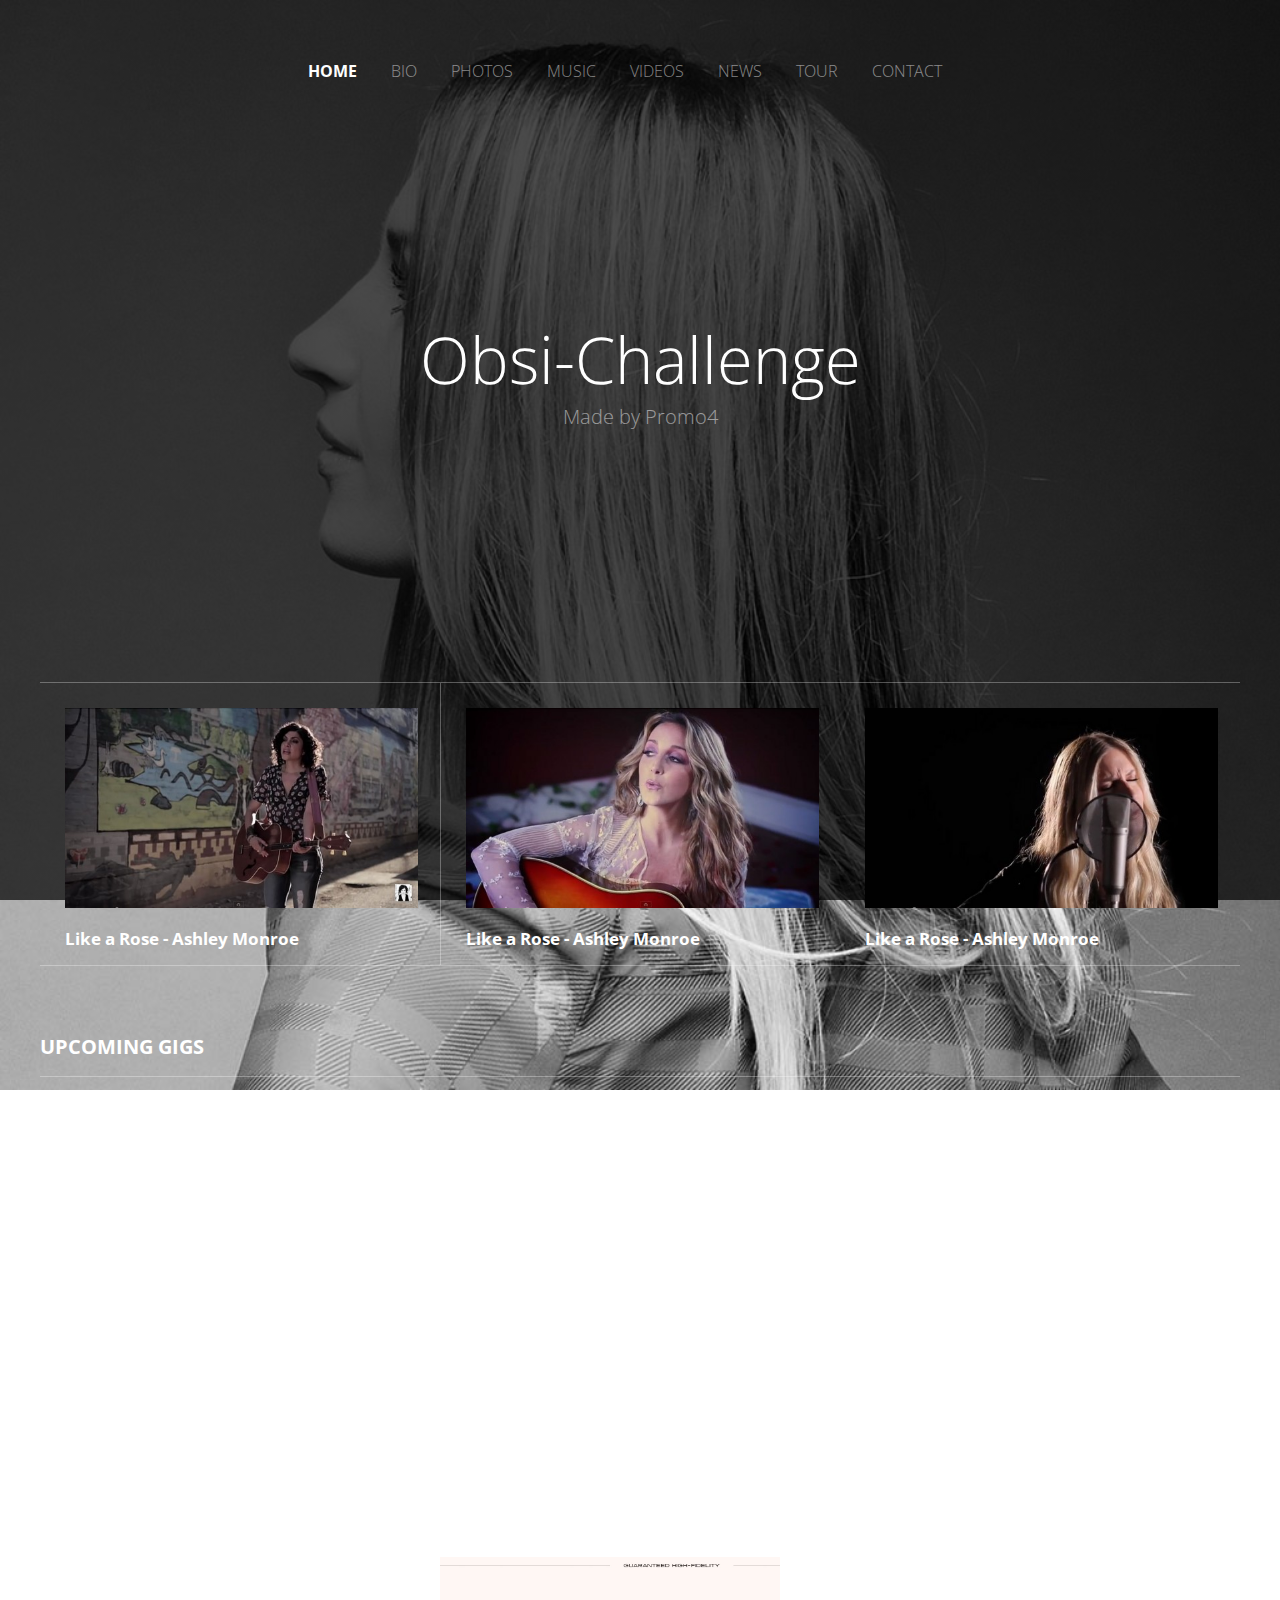
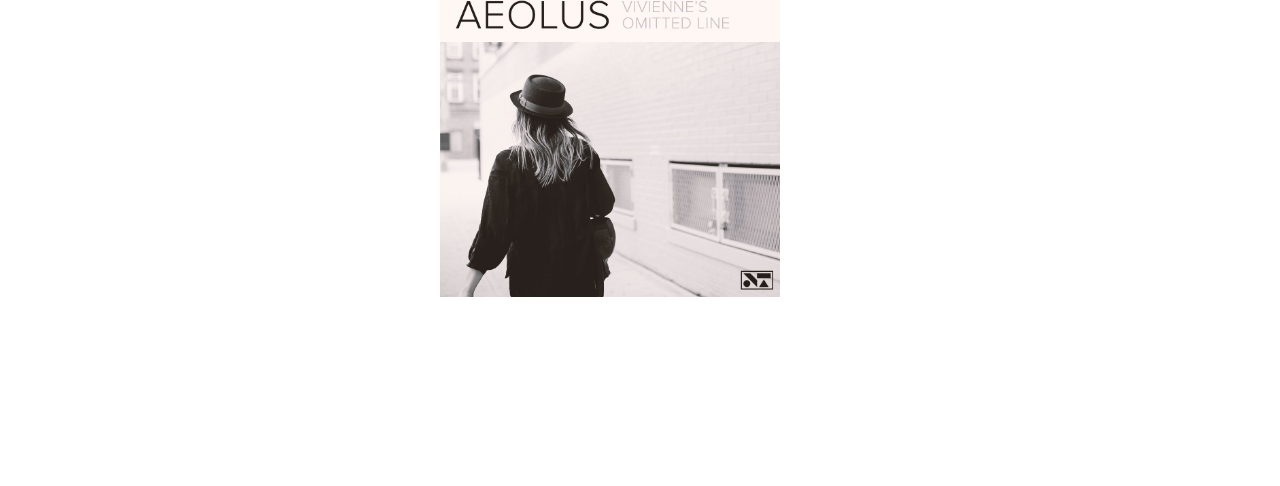
<file: index.html>
<!DOCTYPE html>
<html lang="en">
<head>
  <meta charset="UTF-8">
  <link rel="stylesheet" href="https://maxcdn.bootstrapcdn.com/font-awesome/4.5.0/css/font-awesome.min.css">
  <link href='https://fonts.googleapis.com/css?family=Open+Sans:400,300,700,600' rel='stylesheet' type='text/css'>
  <link rel="stylesheet" href="css/normalize.css">
  <link rel="stylesheet" href="style.css">
  <title>ObsiRailsChallenge</title>
</head>
<body>
  <header>
    <nav>
      <ul>
        <li><a href="index.html">HOME</a></li>
        <li><a href="html/bio.html">BIO</a></li>
        <li><a href="html/photos.html">PHOTOS</a></li>
        <li><a href="html/music.html">MUSIC</a></li>
        <li><a href="html/video.html">VIDEOS</a></li>
        <li><a href="html/news.html">NEWS</a></li>
        <li><a href="html/tour.html">TOUR</a></li>
        <li><a href="html/contact.html">CONTACT</a></li>
      </ul>
    </nav>
    <div class="kicker">
      <h1>Obsi-Challenge</h1>
      <p>Made by Promo4</p>
    </div>
  </header>
  <div class="wrapper">
    <div class="video">
      <!-- <h2>VIDEOS</h2>
      <h3>ALL VIDEOS</h3> -->
        <div class="thumbnail">
          <img src="images/video-big-love-550-530x300.jpg" alt="">
          <h2><strong>Like a Rose - Ashley Monroe</strong></h2>
        </div>
        <div class="thumbnail">
          <img src="images/video-like-a-rose-530x300.jpg" alt="">
          <h2><strong>Like a Rose - Ashley Monroe</strong></h2>
        </div>
        <div class="thumbnail">
          <img src="images/video-waitin-on-june-530x300.jpg" alt="">
          <h2><strong>Like a Rose - Ashley Monroe</strong></h2>
        </div>
    </div>
  </div>
  <div class="agenda">
    <div class="main-content">
      <h2>UpComing Gigs</h2>
      <ul>
        <li>
          <p class="date">SEP <strong>14</strong></p>
          <p class="location">Bondy</p>
          <p class="band">Simplon</p>
        </li>
        <li>
          <p class="date">SEP <strong>14</strong></p>
          <p class="location">Bondy</p>
          <p class="band">Simplon</p>

        </li>
        <li>
          <p class="date">SEP <strong>14</strong></p>
          <p class="location">Bondy</p>
          <p class="band">Simplon</p>

        </li>
        <li>
          <p class="date">SEP <strong>14</strong></p>
          <p class="location">Bondy</p>
          <p class="band">Simplon</p>

        </li>
        <li>
          <p class="date">SEP <strong>14</strong></p>
          <p class="location">Bondy</p>
          <p class="band">Simplon</p>

        </li>
      </ul>
    </div>
    <p>VIEW ALL GIGS</p>
  </div>

  <footer>
    <div class="footer-content">
      <div class="footer-card">
        <h3>ABOUT OBSIDIAN</h3>
        <p>
          Lorem ipsum dolor sit amet, consectetur adipisicing elit, sed do eiusmod tempor incididunt ut labore et dolore magna aliqua. Ut enim ad minim veniam, quis nostrud exercitation ullamco laboris nisi ut aliquip ex ea commodo consequat. Duis aute irure dolor in reprehenderit in voluptate velit esse cillum dolore eu fugiat.
        </p>
      </div>
      <div class="footer-card">
        <h3>VIVIENNE'S OMITTED LINE</h3>
        <img src="images/album-03.jpg" alt="">
      </div>
      <div class="footer-card">
        <h3>RECENT POSTS</h3>
        <ul>
          <li>
            <p class="footer-card-title">Welcome to my house Be yourself you really worth it</p>
            <p>April, 01 2016</p>
          </li>
          <li>
            <p class="footer-card-title">Welcome to my house</p>
            <p>April, 01 2016</p>
          </li>
          <li>
            <p class="footer-card-title">Welcome to my house</p>
            <p>April, 01 2016</p>
          </li>
        </ul>
      </div>
    </div>
    <div class="nav-links">
      <a href=""><i class="fa fa-twitter"></i></a>
      <a href=""><i class="fa fa-facebook"></i></a>
      <a href=""><i class="fa fa-instagram"></i></a>
      <a href=""><i class="fa fa-youtube"></i></a>
      <a href=""><i class="fa fa-vimeo"></i></a>
      <a href=""><i class="fa fa-amazon"></i></a>
      <a href=""><i class="fa fa-apple"></i></a>
      <a href=""><i class="fa fa-soundcloud"></i></a>
      <a href="https://github.com/MehdiAlouafi"><i class="fa fa-github"></i></a>
      <a href=""><i class="fa fa-spotify"></i></a>

    </div>
    <p>&copy; OBSIDIAN MUSIC THEME BY AUDIOTHEME</p>
  </footer>
</body>
</html>
</file>
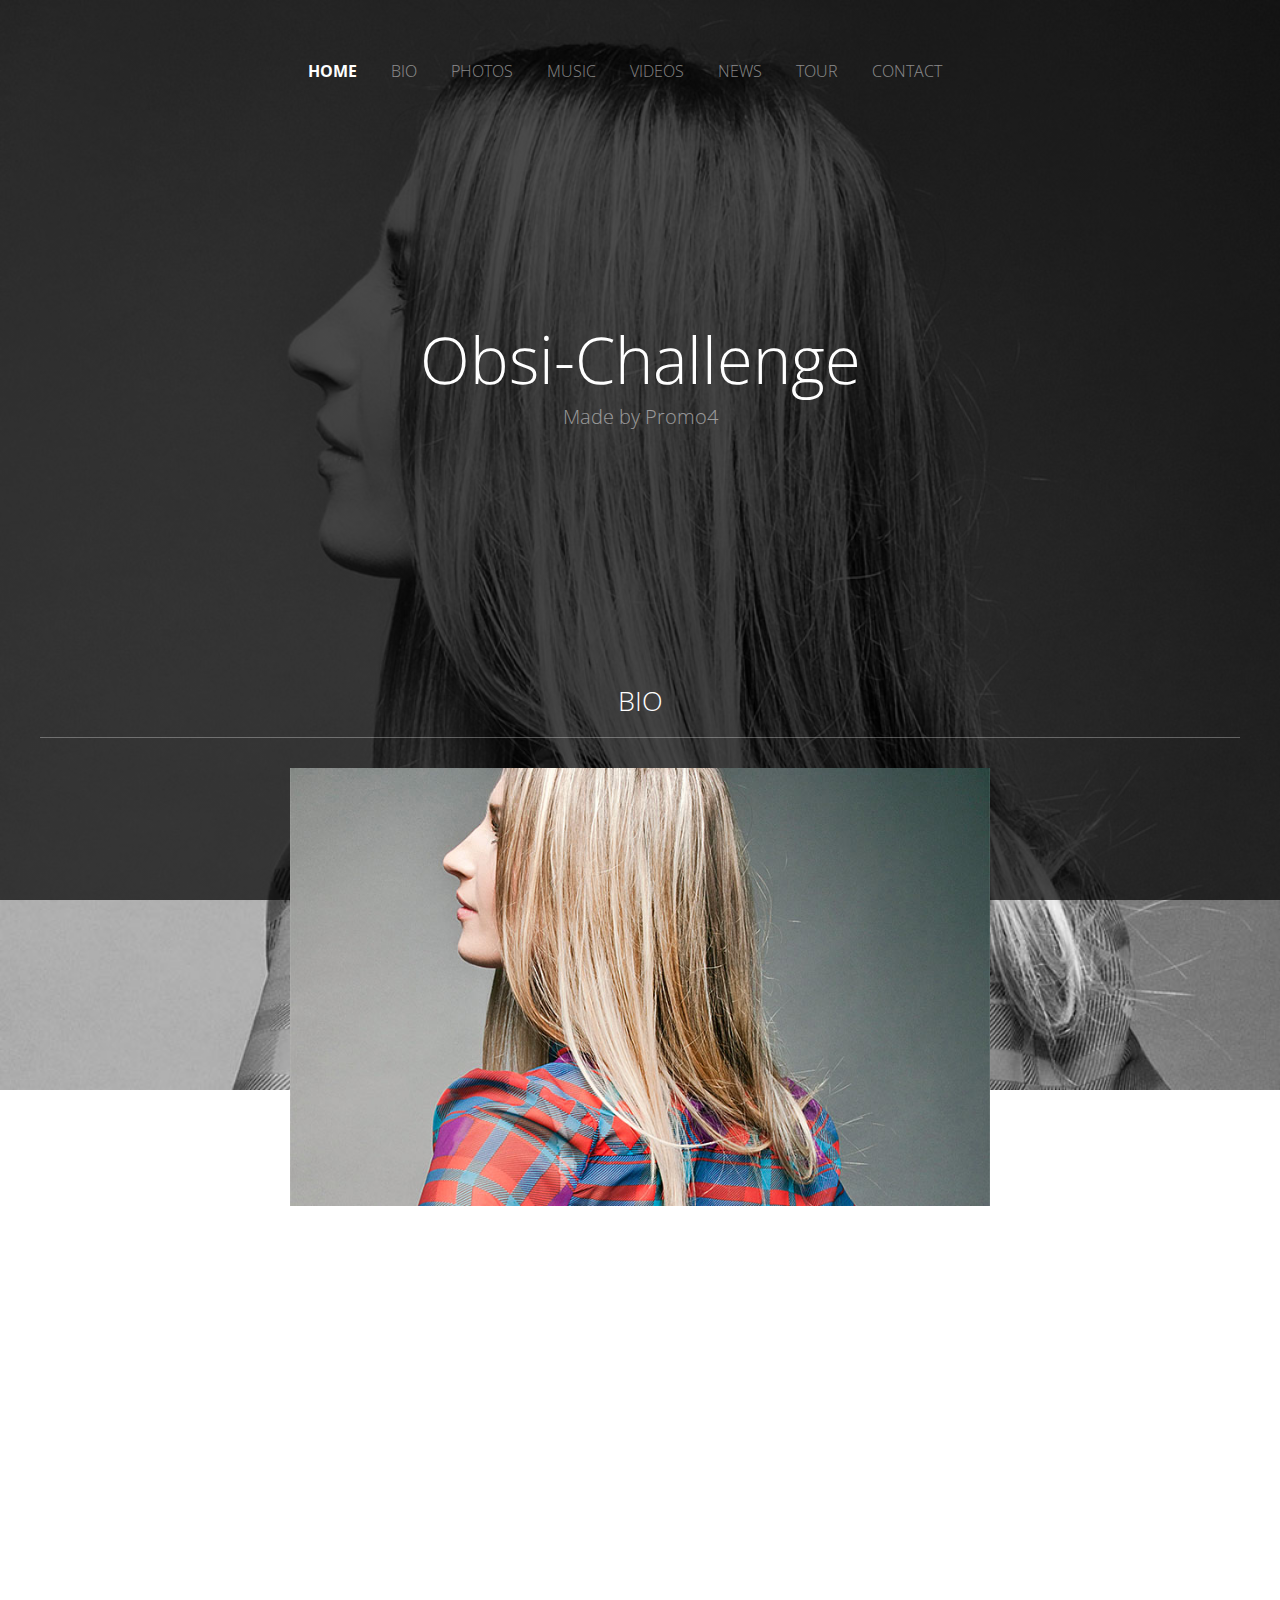
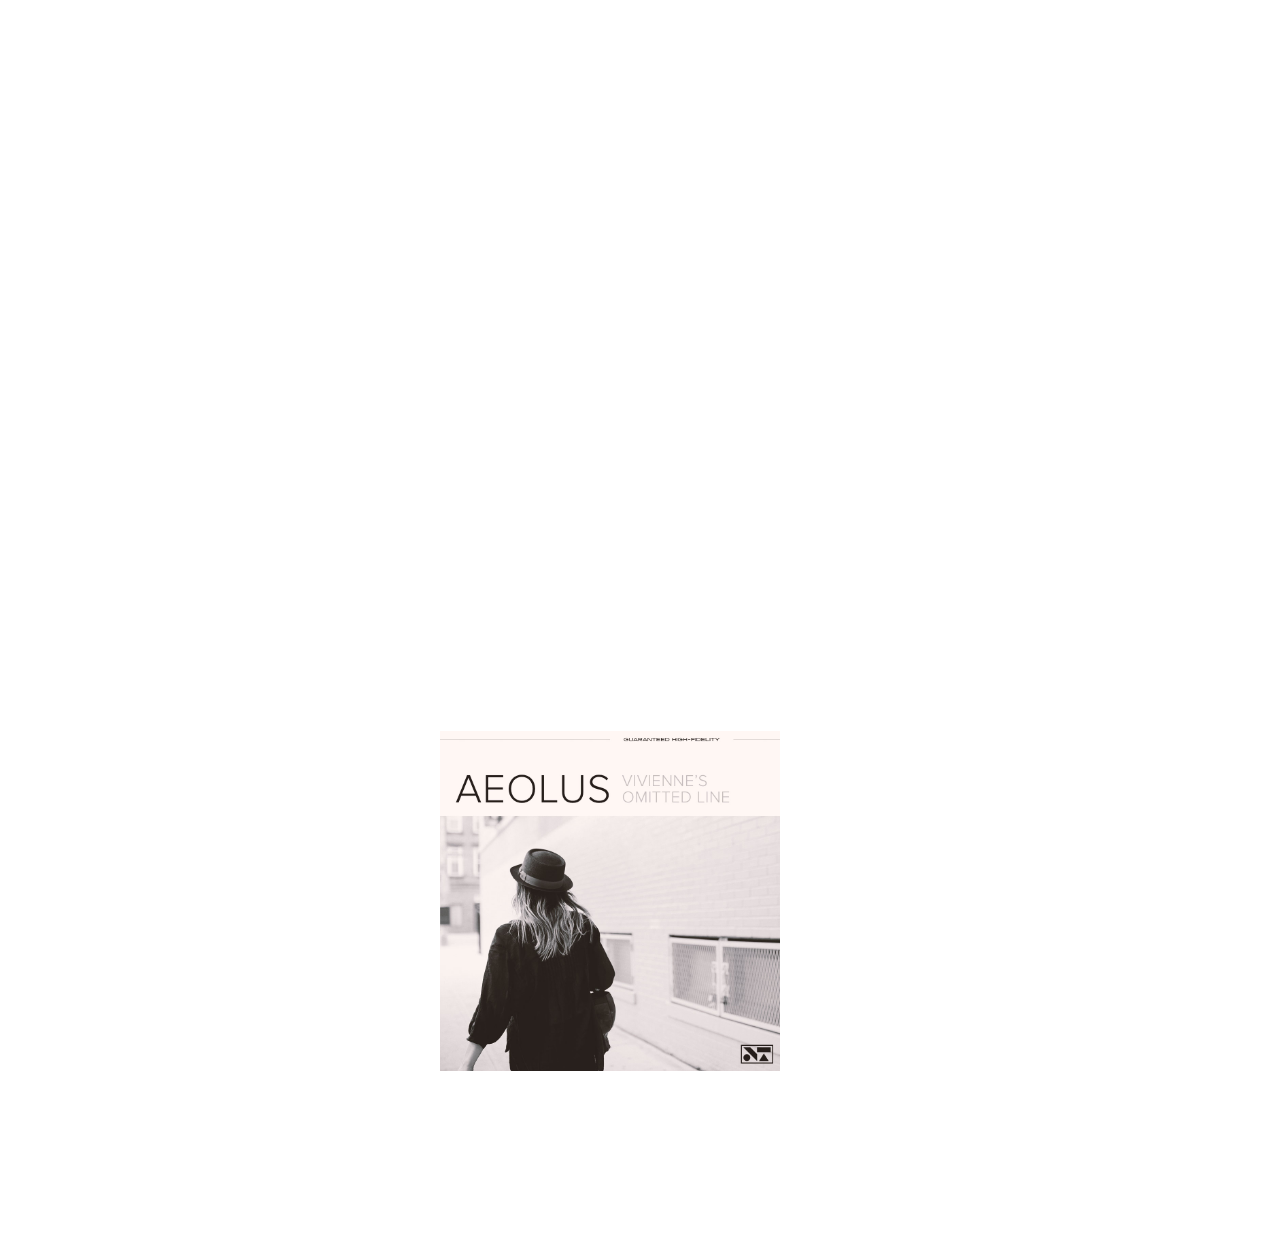
<file: html/bio.html>
<!DOCTYPE html>
<html lang="en">
<head>
  <meta charset="UTF-8">
  <link rel="stylesheet" href="https://maxcdn.bootstrapcdn.com/font-awesome/4.5.0/css/font-awesome.min.css">
  <link href='https://fonts.googleapis.com/css?family=Open+Sans:400,300,700,600' rel='stylesheet' type='text/css'>
  <link rel="stylesheet" href="../css/normalize.css">
  <link rel="stylesheet" href="../style.css">
  <title>ObsiRailsChallenge - Bio</title>
</head>
<body>
  <header>
    <nav>
      <ul>
        <li><a href="../index.html">HOME</a></li>
        <li><a href="bio.html">BIO</a></li>
        <li><a href="photos.html">PHOTOS</a></li>
        <li><a href="music.html">MUSIC</a></li>
        <li><a href="video.html">VIDEOS</a></li>
        <li><a href="news.html">NEWS</a></li>
        <li><a href="tour.html">TOUR</a></li>
        <li><a href="contact.html">CONTACT</a></li>
      </ul>
    </nav>
    <div class="kicker">
      <h1>Obsi-Challenge</h1>
      <p>Made by Promo4</p>
    </div>
  </header>
  <div class="bio-wrapper">
    <h1>BIO</h1>

    <div class="bio-maincontent">
        <div class="bio-text">
          <img src="../images/featured-bio.jpg" alt="Une femme qui regarde à gauche">
          <p>
            Lorem ipsum dolor sit amet, consectetur adipisicing elit, sed do eiusmod tempor incididunt ut labore et dolore magna aliqua. Ut enim ad minim veniam, quis nostrud exercitation ullamco laboris nisi ut aliquip ex ea commodo consequat. Duis aute irure dolor in reprehenderit in voluptate velit esse cillum dolore eu fugiat nulla pariatur. Excepteur sint occaecat cupidatat non proident, sunt in culpa qui officia deserunt mollit anim id est laborum.
            Lorem ipsum dolor sit amet, consectetur adipisicing elit, sed do eiusmod tempor incididunt ut labore et dolore magna aliqua. Ut enim ad minim veniam, quis nostrud exercitation ullamco laboris nisi ut aliquip ex ea commodo consequat. Duis aute irure dolor in reprehenderit in voluptate velit esse cillum dolore eu fugiat nulla pariatur. Excepteur sint occaecat cupidatat non proident, sunt in culpa qui officia deserunt mollit anim id est laborum.
            <br><br>
            Lorem ipsum dolor sit amet, consectetur adipisicing elit, sed do eiusmod tempor incididunt ut labore et dolore magna aliqua. Ut enim ad minim veniam, quis nostrud exercitation ullamco laboris nisi ut aliquip ex ea commodo consequat. Duis aute irure dolor in reprehenderit in voluptate velit esse cillum dolore eu fugiat nulla pariatur. Excepteur sint occaecat cupidatat non proident, sunt in culpa qui officia deserunt mollit anim id est laborum.
            <br><br>
            Lorem ipsum dolor sit amet, consectetur adipisicing elit, sed do eiusmod tempor incididunt ut labore et dolore magna aliqua. Ut enim ad minim veniam, quis nostrud exercitation ullamco laboris nisi ut aliquip ex ea commodo consequat. Duis aute irure dolor in reprehenderit in voluptate velit esse cillum dolore eu fugiat nulla pariatur. Excepteur sint occaecat cupidatat non proident, sunt in culpa qui officia deserunt mollit anim id est laborum.
            Lorem ipsum dolor sit amet, consectetur adipisicing elit, sed do eiusmod tempor incididunt ut labore et dolore magna aliqua. Ut enim ad minim veniam, quis nostrud exercitation ullamco laboris nisi ut aliquip ex ea commodo consequat. Duis aute irure dolor in reprehenderit in voluptate velit esse cillum dolore eu fugiat nulla pariatur. Excepteur sint occaecat cupidatat non proident, sunt in culpa qui officia deserunt mollit anim id est laborum.
            <br><br><br>
            Lorem ipsum dolor sit amet, consectetur adipisicing elit, sed do eiusmod tempor incididunt ut labore et dolore magna aliqua. Ut enim ad minim veniam, quis nostrud exercitation ullamco laboris nisi ut aliquip ex ea commodo consequat. Duis aute irure dolor in reprehenderit in voluptate velit esse cillum dolore eu fugiat nulla pariatur. Excepteur sint occaecat cupidatat non proident, sunt in culpa qui officia deserunt mollit anim id est laborum.

          </p>
      </div>
    </div>
  </div>
  <footer>
    <div class="footer-content">
      <div class="footer-card">
        <h3>ABOUT OBSIDIAN</h3>
        <p>
          Lorem ipsum dolor sit amet, consectetur adipisicing elit, sed do eiusmod tempor incididunt ut labore et dolore magna aliqua. Ut enim ad minim veniam, quis nostrud exercitation ullamco laboris nisi ut aliquip ex ea commodo consequat. Duis aute irure dolor in reprehenderit in voluptate velit esse cillum dolore eu fugiat.
        </p>
      </div>
      <div class="footer-card">
        <h3>VIVIENNE'S OMITTED LINE</h3>
        <img src="../images/album-03.jpg" alt="">
      </div>
      <div class="footer-card">
        <h3>RECENT POSTS</h3>
        <ul>
          <li>
            <p class="footer-card-title">Welcome to my house Be yourself you really worth it</p>
            <p>April, 01 2016</p>
          </li>
          <li>
            <p class="footer-card-title">Welcome to my house</p>
            <p>April, 01 2016</p>
          </li>
          <li>
            <p class="footer-card-title">Welcome to my house</p>
            <p>April, 01 2016</p>
          </li>
        </ul>
      </div>
    </div>
    <div class="nav-links">
      <a href=""><i class="fa fa-twitter"></i></a>
      <a href=""><i class="fa fa-facebook"></i></a>
      <a href=""><i class="fa fa-instagram"></i></a>
      <a href=""><i class="fa fa-youtube"></i></a>
      <a href=""><i class="fa fa-vimeo"></i></a>
      <a href=""><i class="fa fa-amazon"></i></a>
      <a href=""><i class="fa fa-apple"></i></a>
      <a href=""><i class="fa fa-soundcloud"></i></a>
      <a href="https://github.com/MehdiAlouafi"><i class="fa fa-github"></i></a>
      <a href=""><i class="fa fa-spotify"></i></a>

    </div>
    <p>&copy; OBSIDIAN MUSIC THEME BY AUDIOTHEME</p>
  </footer>
</body>
</html>
</file>
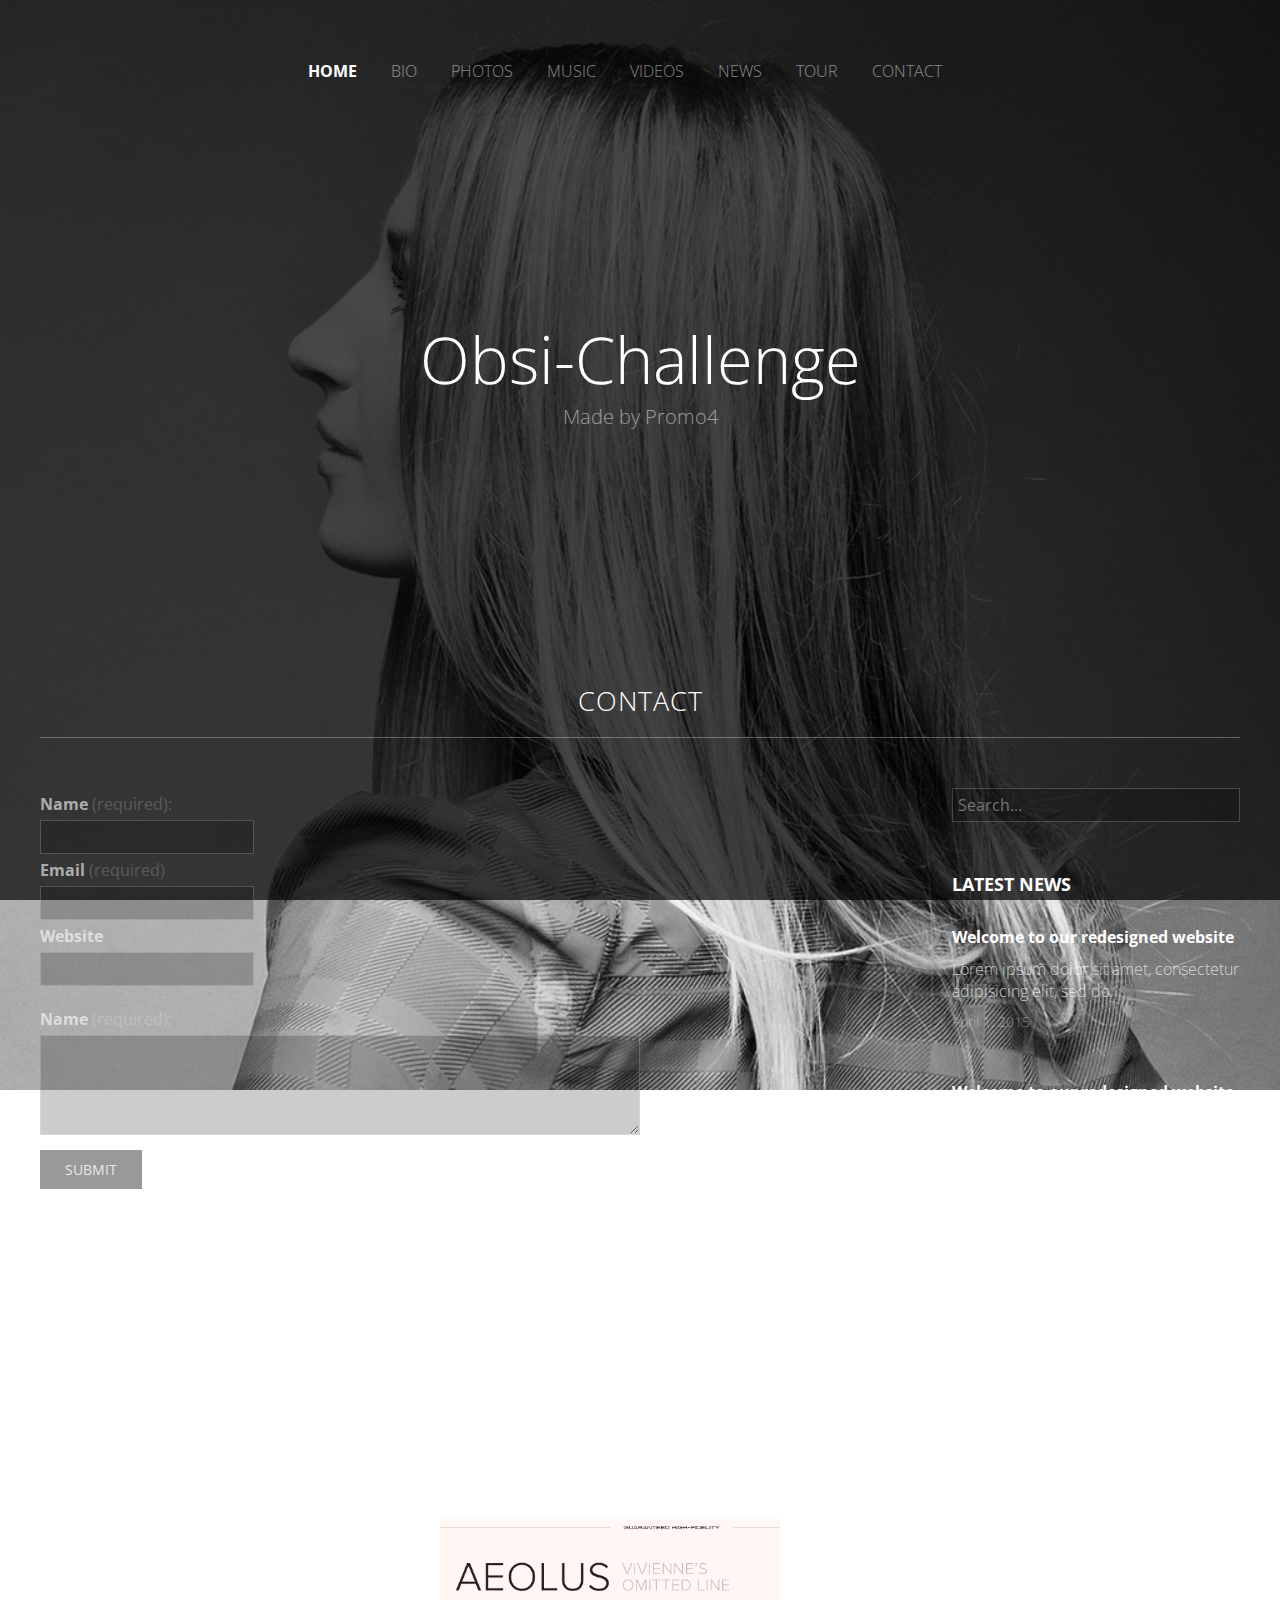
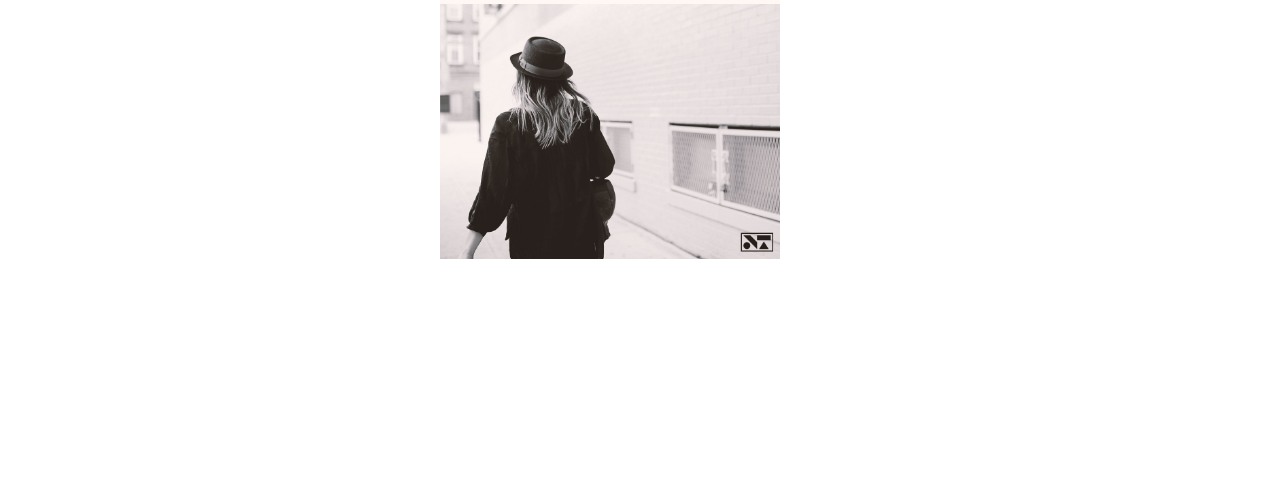
<file: html/contact.html>
<!DOCTYPE html>
<html lang="en">
<head>
  <meta charset="UTF-8">
  <link rel="stylesheet" href="https://maxcdn.bootstrapcdn.com/font-awesome/4.5.0/css/font-awesome.min.css">
  <link href='https://fonts.googleapis.com/css?family=Open+Sans:400,300,700,600' rel='stylesheet' type='text/css'>
  <link rel="stylesheet" href="../css/normalize.css">
  <link rel="stylesheet" href="../style.css">
  <title>ObsiRailsChallenge - Contact</title>
</head>
<body>
  <header>
    <nav>
      <ul>
        <li><a href="../index.html">HOME</a></li>
        <li><a href="bio.html">BIO</a></li>
        <li><a href="photos.html">PHOTOS</a></li>
        <li><a href="music.html">MUSIC</a></li>
        <li><a href="video.html">VIDEOS</a></li>
        <li><a href="news.html">NEWS</a></li>
        <li><a href="tour.html">TOUR</a></li>
        <li><a href="contact.html">CONTACT</a></li>
      </ul>
    </nav>
    <div class="kicker">
      <h1>Obsi-Challenge</h1>
      <p>Made by Promo4</p>
    </div>
  </header>
  <div class="contact-wrapper">
    <h1>CONTACT</h1>
    <div class="contact-maincontent">
      <div class="left-form">
        <form>
          <strong>Name</strong> (required):<br>
          <input class="form-style"type="text" name="firstname"><br>
          <strong>Email</strong> (required)<br>
          <input class="form-style"type="text" name="lastname"><br>
          <strong>Website</strong> <br>
          <input class="form-style"type="text" name="lastname"><br><br>
          <strong style="  margin-top: 0;">Name</strong> (required):<br>
          <textarea class="form-style"rows="4" cols="150" name="comment" form="usrform"></textarea><br>
          <input id="form-submit"type="submit" name="name" value="SUBMIT">

        </form>
      </div>
      <div class="right-form">
        <input class="form-style" type="search" name="" placeholder="Search...">
        <ul>
          <li>
            <h2>LATEST NEWS</h2>
          </li>
          <li id="no-margin">
            <p class="strong-title">Welcome to our redesigned website</p>
            <p class="soft-description">Lorem ipsum dolor sit amet, consectetur adipisicing elit, sed do.</p>
            <p class="article-date">April 1, 2015</p>
          </li>
          <li>
            <p class="strong-title">Welcome to our redesigned website</p>
            <p class="soft-description">Lorem ipsum dolor sit amet, consectetur adipisicing elit, sed do.</p>
            <p class="article-date">April 1, 2015</p>
          </li>
          <li>
            <p class="strong-title">Welcome to our redesigned website</p>
            <p class="soft-description">Lorem ipsum dolor sit amet, consectetur adipisicing elit, sed do.</p>
            <p class="article-date">April 1, 2015</p>
          </li>
        </ul>
      </div>
    </div>
  </div>
  <footer>
      <div class="footer-content">
        <div class="footer-card">
          <h3>ABOUT OBSIDIAN</h3>
          <p>
            Lorem ipsum dolor sit amet, consectetur adipisicing elit, sed do eiusmod tempor incididunt ut labore et dolore magna aliqua. Ut enim ad minim veniam, quis nostrud exercitation ullamco laboris nisi ut aliquip ex ea commodo consequat. Duis aute irure dolor in reprehenderit in voluptate velit esse cillum dolore eu fugiat.
          </p>
        </div>
        <div class="footer-card">
          <h3>VIVIENNE'S OMITTED LINE</h3>
          <img src="../images/album-03.jpg" alt="">
        </div>
        <div class="footer-card">
          <h3>RECENT POSTS</h3>
          <ul>
            <li>
              <p class="footer-card-title">Welcome to my house Be yourself you really worth it</p>
              <p>April, 01 2016</p>
            </li>
            <li>
              <p class="footer-card-title">Welcome to my house</p>
              <p>April, 01 2016</p>
            </li>
            <li>
              <p class="footer-card-title">Welcome to my house</p>
              <p>April, 01 2016</p>
            </li>
          </ul>
        </div>
      </div>
      <div class="nav-links">
        <a href=""><i class="fa fa-twitter"></i></a>
        <a href=""><i class="fa fa-facebook"></i></a>
        <a href=""><i class="fa fa-instagram"></i></a>
        <a href=""><i class="fa fa-youtube"></i></a>
        <a href=""><i class="fa fa-vimeo"></i></a>
        <a href=""><i class="fa fa-amazon"></i></a>
        <a href=""><i class="fa fa-apple"></i></a>
        <a href=""><i class="fa fa-soundcloud"></i></a>
        <a href="https://github.com/MehdiAlouafi"><i class="fa fa-github"></i></a>
        <a href=""><i class="fa fa-spotify"></i></a>

      </div>
      <p class="copyright">&copy; OBSIDIAN MUSIC THEME BY AUDIOTHEME</p>
    </footer>
</body>
</html>
</file>
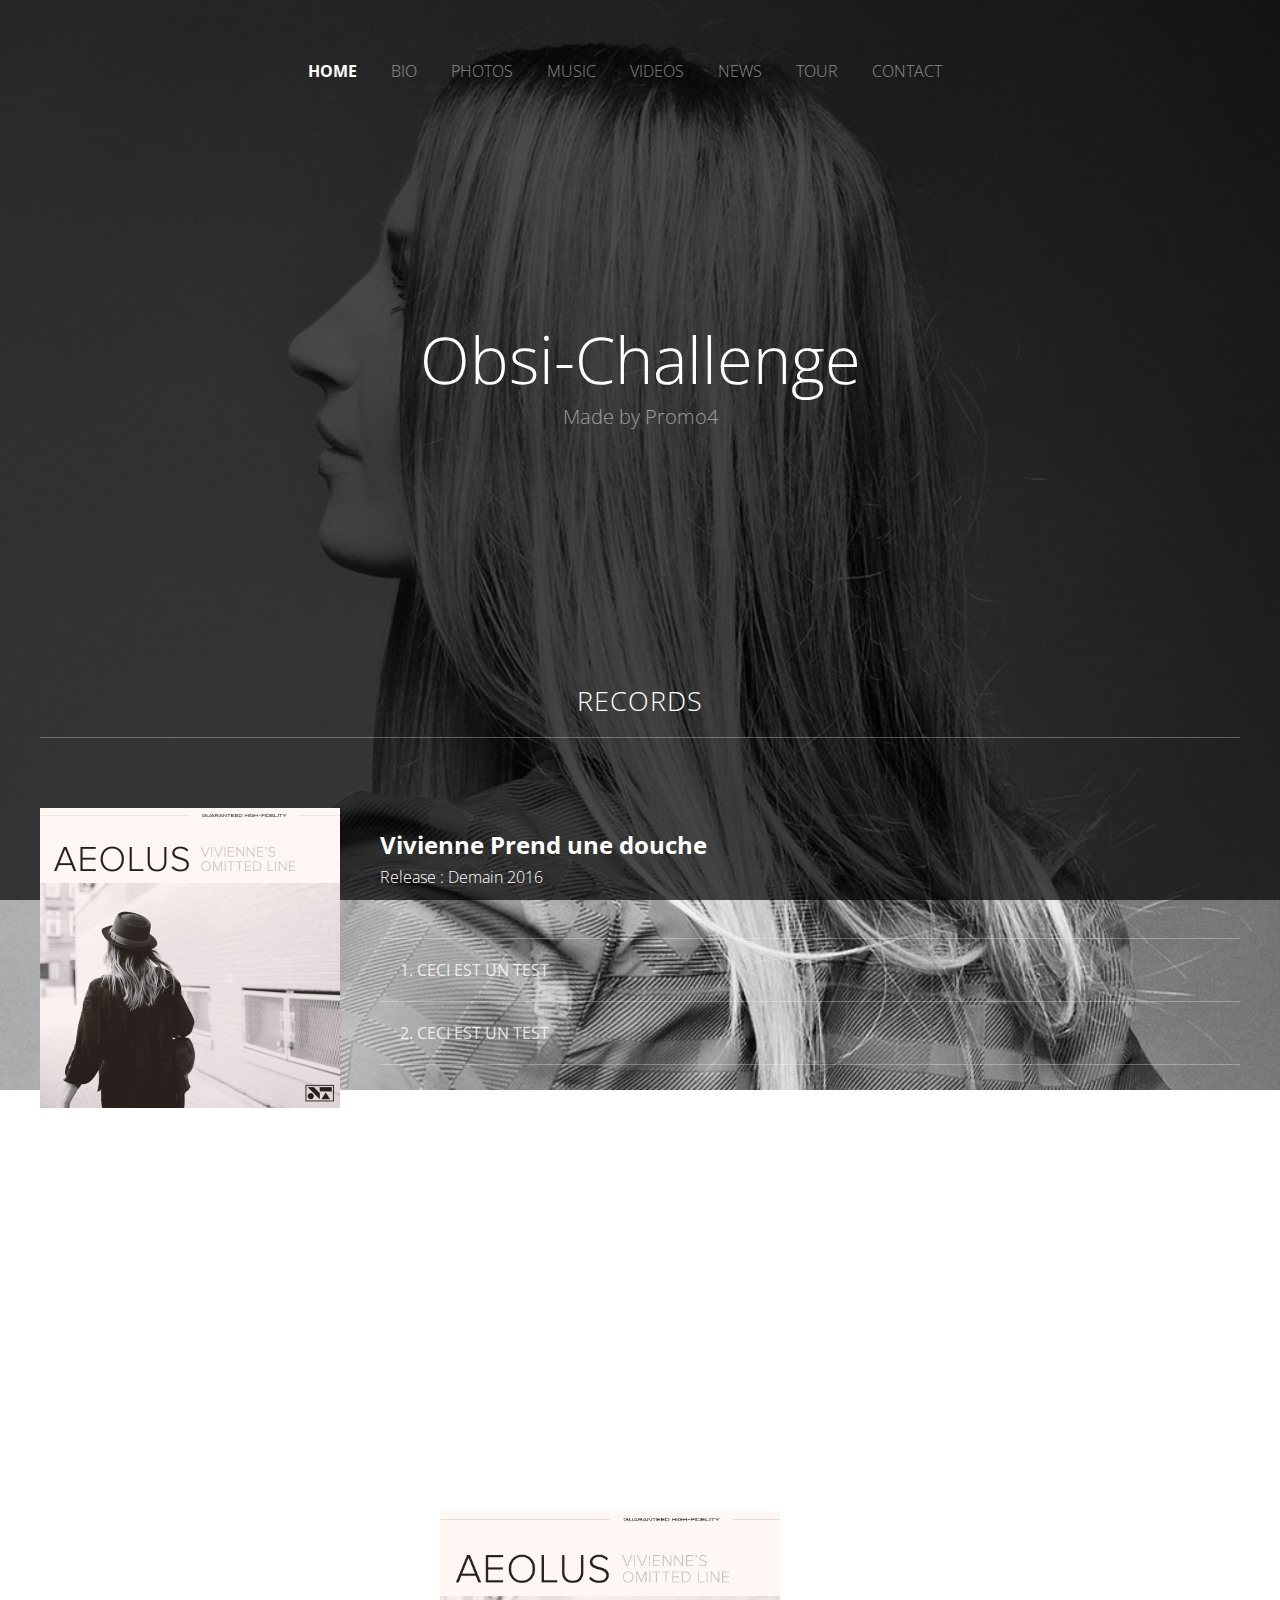
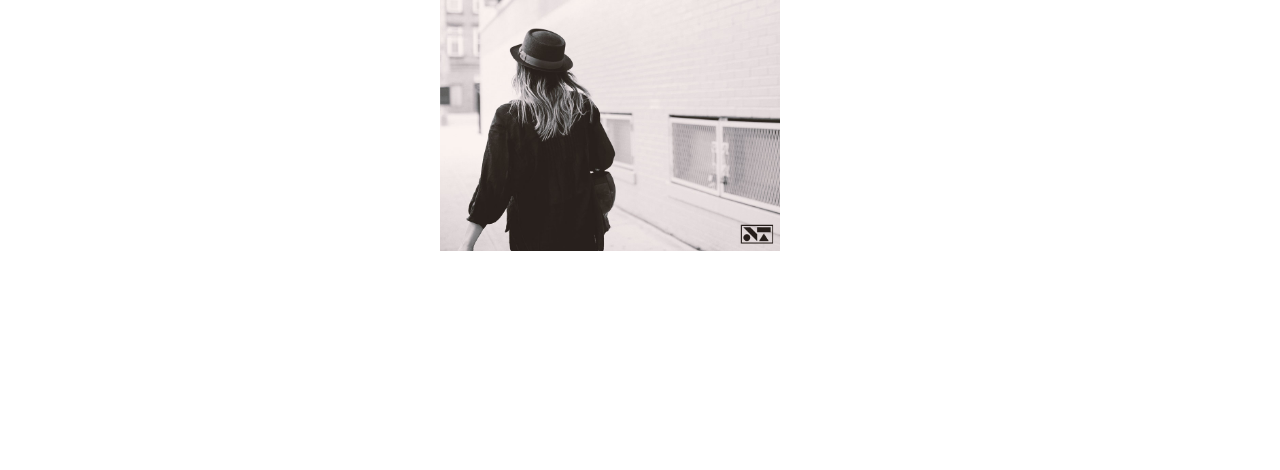
<file: html/music.html>
<!DOCTYPE html>
<html lang="en">
<head>
  <meta charset="UTF-8">
  <link rel="stylesheet" href="https://maxcdn.bootstrapcdn.com/font-awesome/4.5.0/css/font-awesome.min.css">
  <link href='https://fonts.googleapis.com/css?family=Open+Sans:400,300,700,600' rel='stylesheet' type='text/css'>
  <link rel="stylesheet" href="../css/normalize.css">
  <link rel="stylesheet" href="../style.css">
  <title>ObsiRailsChallenge - Music</title>
</head>
<body>
  <header>
    <nav>
      <ul>
        <li><a href="../index.html">HOME</a></li>
        <li><a href="bio.html">BIO</a></li>
        <li><a href="photos.html">PHOTOS</a></li>
        <li><a href="music.html">MUSIC</a></li>
        <li><a href="video.html">VIDEOS</a></li>
        <li><a href="news.html">NEWS</a></li>
        <li><a href="tour.html">TOUR</a></li>
        <li><a href="contact.html">CONTACT</a></li>
      </ul>
    </nav>
    <div class="kicker">
      <h1>Obsi-Challenge</h1>
      <p>Made by Promo4</p>
    </div>
  </header>
    <div class="music-wrapper">
      <h1>RECORDS</h1>
      <div class="music-maincontent">
        <div class="nav-album">
          <ul>
            <li>
              <img src="../images/album-03-300x300.jpg" alt="">
            </li>
            <br>
            <li>
              <a href="/">Itunes</a>
            </li>
            <li>
              <a href="/">Amazon</a>
            </li>
            <li>
              <a href="/">Spotify</a>
            </li>
          </ul>
        </div>
        <div class="content-album">
          <h2>Vivienne Prend une douche</h2>
          <p>Release : Demain 2016</p>
          <ol>
            <li>CECI EST UN TEST</li>
            <li>CECI EST UN TEST</li>
            <li>CECI EST UN TEST</li>
            <li>CECI EST UN TEST</li>
            <li>CECI EST UN TEST</li>
            <li>CECI EST UN TEST</li>
          </ol>
        </div>
      </div>
    </div>
  <footer>
      <div class="footer-content">
        <div class="footer-card">
          <h3>ABOUT OBSIDIAN</h3>
          <p>
            Lorem ipsum dolor sit amet, consectetur adipisicing elit, sed do eiusmod tempor incididunt ut labore et dolore magna aliqua. Ut enim ad minim veniam, quis nostrud exercitation ullamco laboris nisi ut aliquip ex ea commodo consequat. Duis aute irure dolor in reprehenderit in voluptate velit esse cillum dolore eu fugiat.
          </p>
        </div>
        <div class="footer-card">
          <h3>VIVIENNE'S OMITTED LINE</h3>
          <img src="../images/album-03.jpg" alt="">
        </div>
        <div class="footer-card">
          <h3>RECENT POSTS</h3>
          <ul>
            <li>
              <p class="footer-card-title">Welcome to my house Be yourself you really worth it</p>
              <p>April, 01 2016</p>
            </li>
            <li>
              <p class="footer-card-title">Welcome to my house</p>
              <p>April, 01 2016</p>
            </li>
            <li>
              <p class="footer-card-title">Welcome to my house</p>
              <p>April, 01 2016</p>
            </li>
          </ul>
        </div>
      </div>
      <div class="nav-links">
        <a href=""><i class="fa fa-twitter"></i></a>
        <a href=""><i class="fa fa-facebook"></i></a>
        <a href=""><i class="fa fa-instagram"></i></a>
        <a href=""><i class="fa fa-youtube"></i></a>
        <a href=""><i class="fa fa-vimeo"></i></a>
        <a href=""><i class="fa fa-amazon"></i></a>
        <a href=""><i class="fa fa-apple"></i></a>
        <a href=""><i class="fa fa-soundcloud"></i></a>
        <a href="https://github.com/MehdiAlouafi"><i class="fa fa-github"></i></a>
        <a href=""><i class="fa fa-spotify"></i></a>

      </div>
      <p class="copyright">&copy; OBSIDIAN MUSIC THEME BY AUDIOTHEME</p>
    </footer>
</body>
</html>
</file>
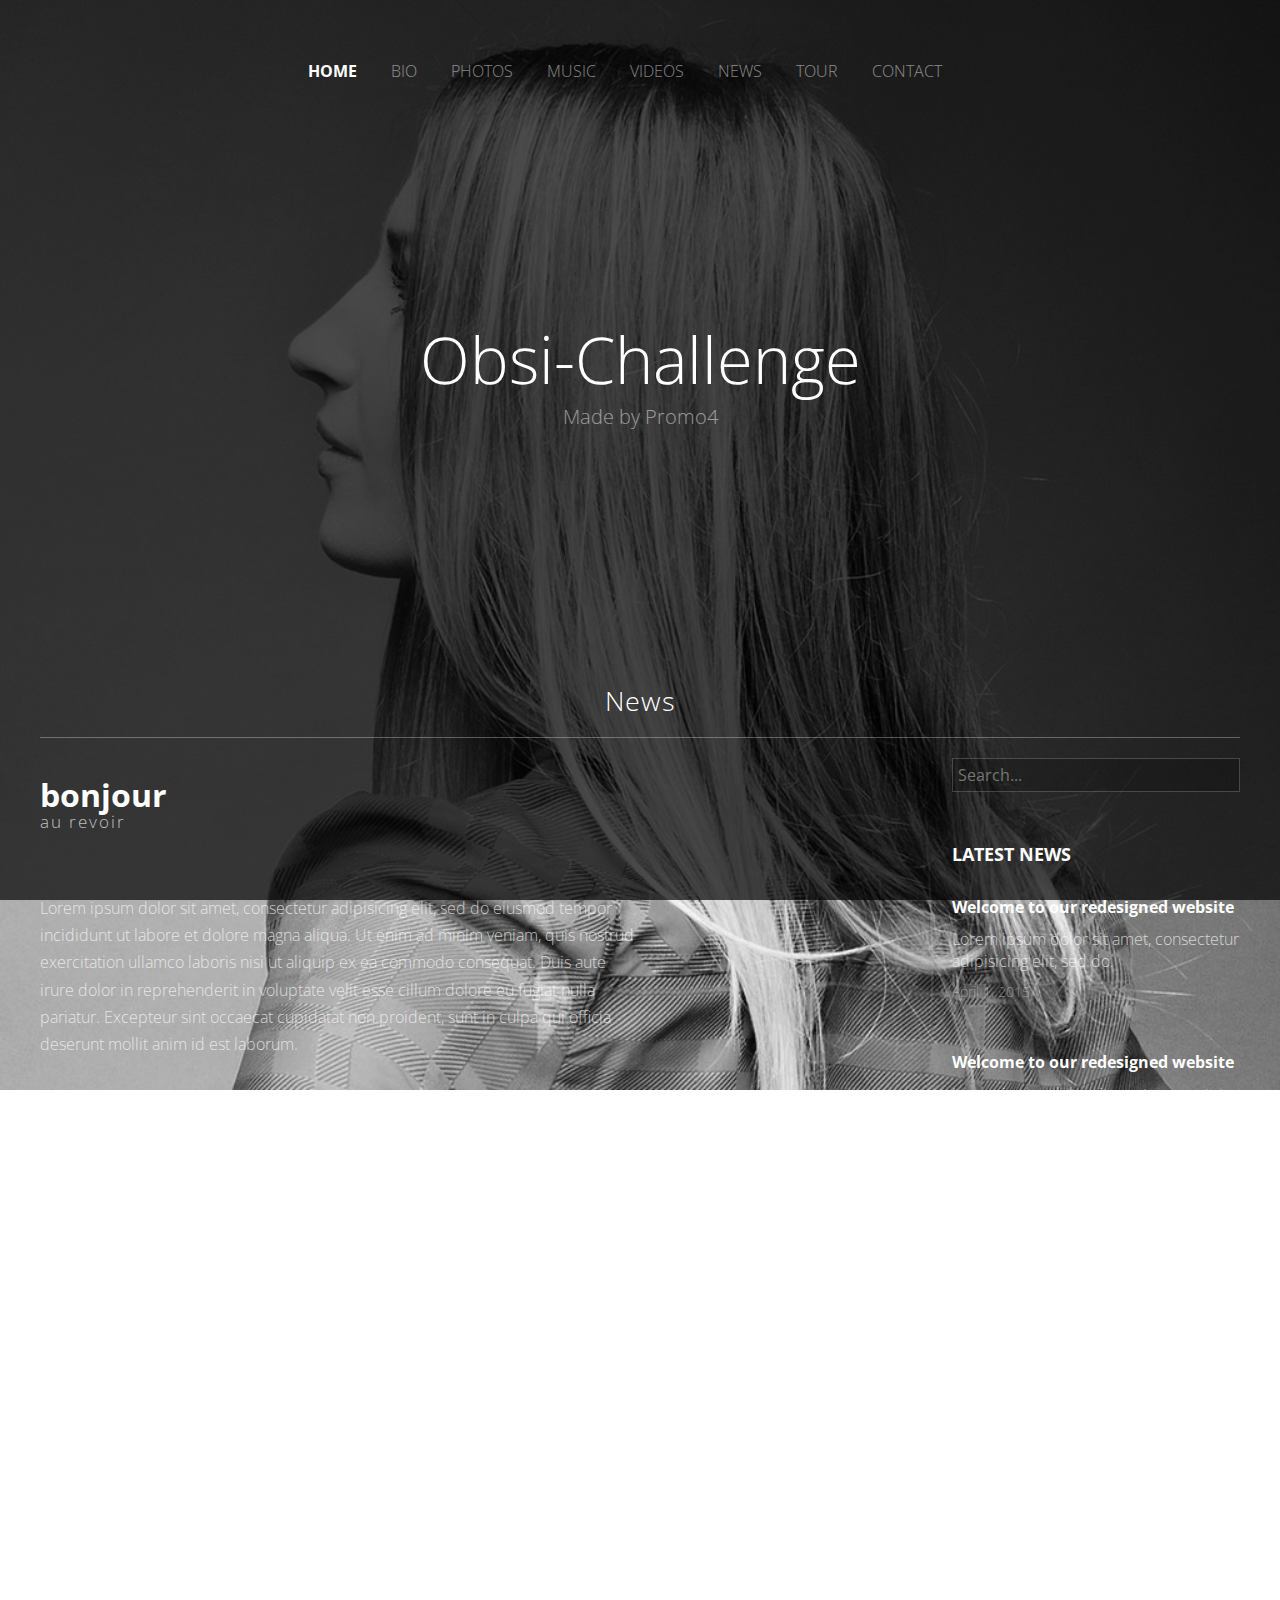
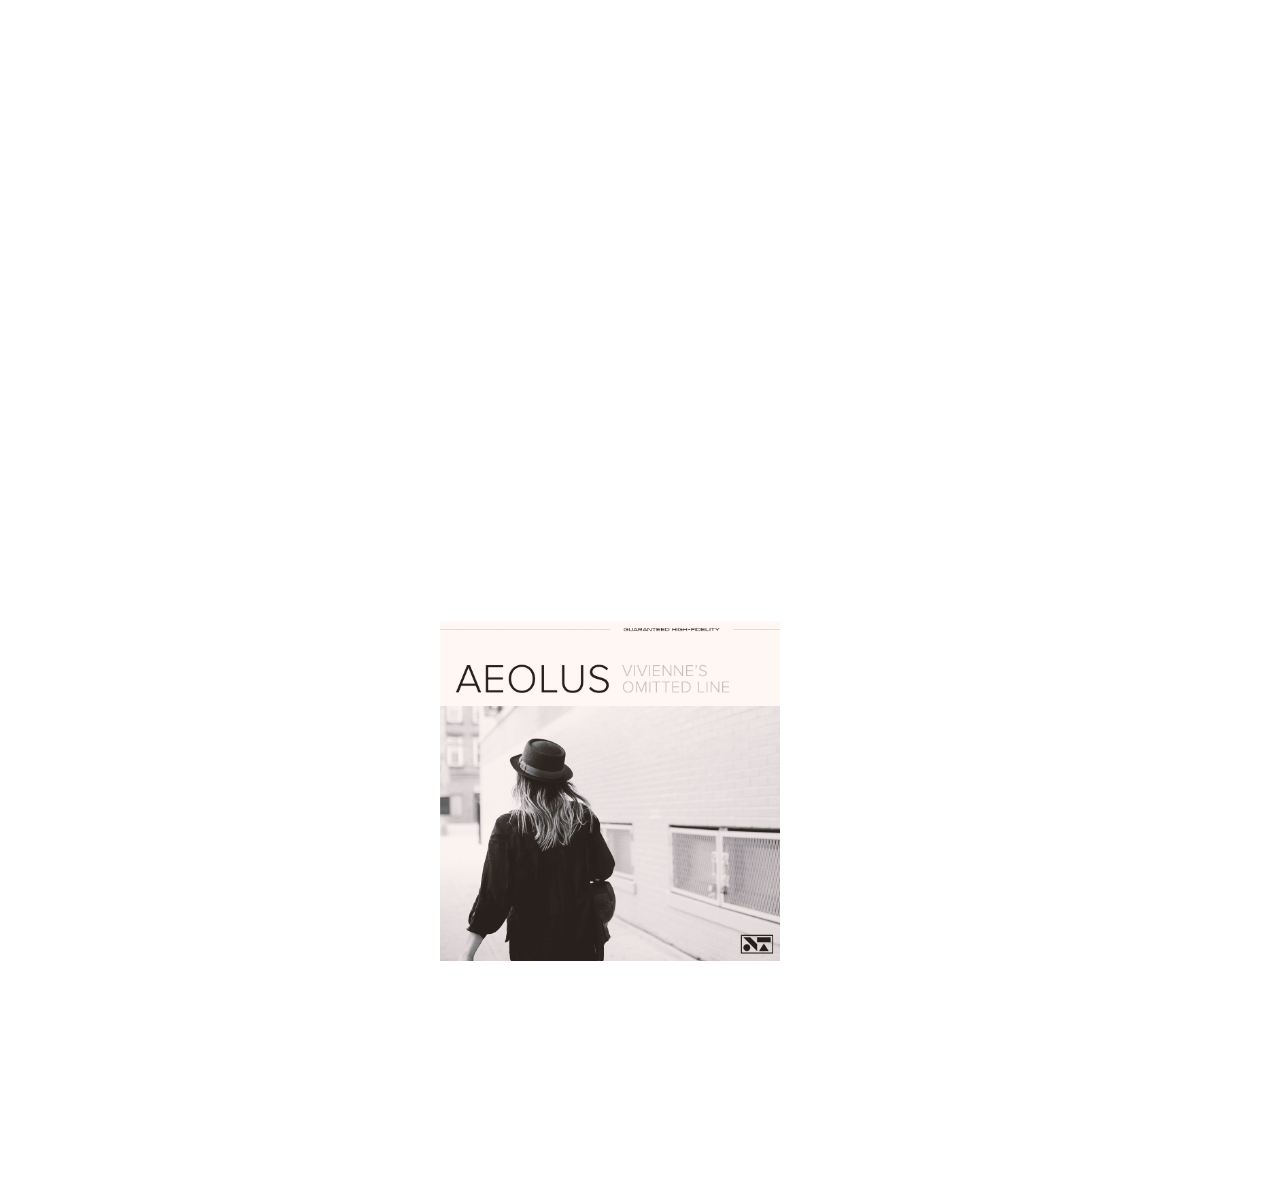
<file: html/news.html>
<!DOCTYPE html>
<html lang="en">
<head>
  <meta charset="UTF-8">
  <link rel="stylesheet" href="https://maxcdn.bootstrapcdn.com/font-awesome/4.5.0/css/font-awesome.min.css">
  <link href='https://fonts.googleapis.com/css?family=Open+Sans:400,300,700,600' rel='stylesheet' type='text/css'>
  <link rel="stylesheet" href="../css/normalize.css">
  <link rel="stylesheet" href="../style.css">
  <title>ObsiRailsChallenge - News</title>
</head>
<body>
  <header>
    <nav>
      <ul>
        <li><a href="../index.html">HOME</a></li>
        <li><a href="bio.html">BIO</a></li>
        <li><a href="photos.html">PHOTOS</a></li>
        <li><a href="music.html">MUSIC</a></li>
        <li><a href="video.html">VIDEOS</a></li>
        <li><a href="news.html">NEWS</a></li>
        <li><a href="tour.html">TOUR</a></li>
        <li><a href="contact.html">CONTACT</a></li>
      </ul>
    </nav>
    <div class="kicker">
      <h1>Obsi-Challenge</h1>
      <p>Made by Promo4</p>
    </div>
  </header>
    <div class="news-wrapper">
      <h1>News</h1>
      <div class="news-maincontent">
        <div class="news-article-left">

        </div>
        <div class="news-search-right">
          <div class="news-card">
            <h1>bonjour</h1>
            <h2>au revoir</h2>
            <p>Lorem ipsum dolor sit amet, consectetur adipisicing elit, sed do eiusmod tempor incididunt ut labore et dolore magna aliqua. Ut enim ad minim veniam, quis nostrud exercitation ullamco laboris nisi ut aliquip ex ea commodo consequat. Duis aute irure dolor in reprehenderit in voluptate velit esse cillum dolore eu fugiat nulla pariatur. Excepteur sint occaecat cupidatat non proident, sunt in culpa qui officia deserunt mollit anim id est laborum.</p>
          </div>
          <div class="news-card">
            <h1>bonjour</h1>
            <h2>au revoir</h2>
            <p>Lorem ipsum dolor sit amet, consectetur adipisicing elit, sed do eiusmod tempor incididunt ut labore et dolore magna aliqua. Ut enim ad minim veniam, quis nostrud exercitation ullamco laboris nisi ut aliquip ex ea commodo consequat. Duis aute irure dolor in reprehenderit in voluptate velit esse cillum dolore eu fugiat nulla pariatur. Excepteur sint occaecat cupidatat non proident, sunt in culpa qui officia deserunt mollit anim id est laborum.</p>
          </div>
          <div class="news-card">
            <h1>bonjour</h1>
            <h2>au revoir</h2>
            <p>Lorem ipsum dolor sit amet, consectetur adipisicing elit, sed do eiusmod tempor incididunt ut labore et dolore magna aliqua. Ut enim ad minim veniam, quis nostrud exercitation ullamco laboris nisi ut aliquip ex ea commodo consequat. Duis aute irure dolor in reprehenderit in voluptate velit esse cillum dolore eu fugiat nulla pariatur. Excepteur sint occaecat cupidatat non proident, sunt in culpa qui officia deserunt mollit anim id est laborum.</p>
          </div>
          <div class="news-card">
            <h1>bonjour</h1>
            <h2>au revoir</h2>
            <p>Lorem ipsum dolor sit amet, consectetur adipisicing elit, sed do eiusmod tempor incididunt ut labore et dolore magna aliqua. Ut enim ad minim veniam, quis nostrud exercitation ullamco laboris nisi ut aliquip ex ea commodo consequat. Duis aute irure dolor in reprehenderit in voluptate velit esse cillum dolore eu fugiat nulla pariatur. Excepteur sint occaecat cupidatat non proident, sunt in culpa qui officia deserunt mollit anim id est laborum.</p>
          </div>
        </div>
        <div class="right-form">
          <input class="form-style" type="search" name="" placeholder="Search...">
          <ul>
            <li>
              <h2>LATEST NEWS</h2>
            </li>
            <li id="no-margin">
              <p class="strong-title">Welcome to our redesigned website</p>
              <p class="soft-description">Lorem ipsum dolor sit amet, consectetur adipisicing elit, sed do.</p>
              <p class="article-date">April 1, 2015</p>
            </li>
            <li>
              <p class="strong-title">Welcome to our redesigned website</p>
              <p class="soft-description">Lorem ipsum dolor sit amet, consectetur adipisicing elit, sed do.</p>
              <p class="article-date">April 1, 2015</p>
            </li>
            <li>
              <p class="strong-title">Welcome to our redesigned website</p>
              <p class="soft-description">Lorem ipsum dolor sit amet, consectetur adipisicing elit, sed do.</p>
              <p class="article-date">April 1, 2015</p>
            </li>
          </ul>
        </div>
      </div>
    </div>
    <footer>
        <div class="footer-content">
          <div class="footer-card">
            <h3>ABOUT OBSIDIAN</h3>
            <p>
              Lorem ipsum dolor sit amet, consectetur adipisicing elit, sed do eiusmod tempor incididunt ut labore et dolore magna aliqua. Ut enim ad minim veniam, quis nostrud exercitation ullamco laboris nisi ut aliquip ex ea commodo consequat. Duis aute irure dolor in reprehenderit in voluptate velit esse cillum dolore eu fugiat.
            </p>
          </div>
          <div class="footer-card">
            <h3>VIVIENNE'S OMITTED LINE</h3>
            <img src="../images/album-03.jpg" alt="">
          </div>
          <div class="footer-card">
            <h3>RECENT POSTS</h3>
            <ul>
              <li>
                <p class="footer-card-title">Welcome to my house Be yourself you really worth it</p>
                <p>April, 01 2016</p>
              </li>
              <li>
                <p class="footer-card-title">Welcome to my house</p>
                <p>April, 01 2016</p>
              </li>
              <li>
                <p class="footer-card-title">Welcome to my house</p>
                <p>April, 01 2016</p>
              </li>
            </ul>
          </div>
        </div>
        <div class="nav-links">
          <a href=""><i class="fa fa-twitter"></i></a>
          <a href=""><i class="fa fa-facebook"></i></a>
          <a href=""><i class="fa fa-instagram"></i></a>
          <a href=""><i class="fa fa-youtube"></i></a>
          <a href=""><i class="fa fa-vimeo"></i></a>
          <a href=""><i class="fa fa-amazon"></i></a>
          <a href=""><i class="fa fa-apple"></i></a>
          <a href=""><i class="fa fa-soundcloud"></i></a>
          <a href="https://github.com/MehdiAlouafi"><i class="fa fa-github"></i></a>
          <a href=""><i class="fa fa-spotify"></i></a>

        </div>
        <p class="copyright">&copy; OBSIDIAN MUSIC THEME BY AUDIOTHEME</p>
      </footer>
</body>
</html>
</file>
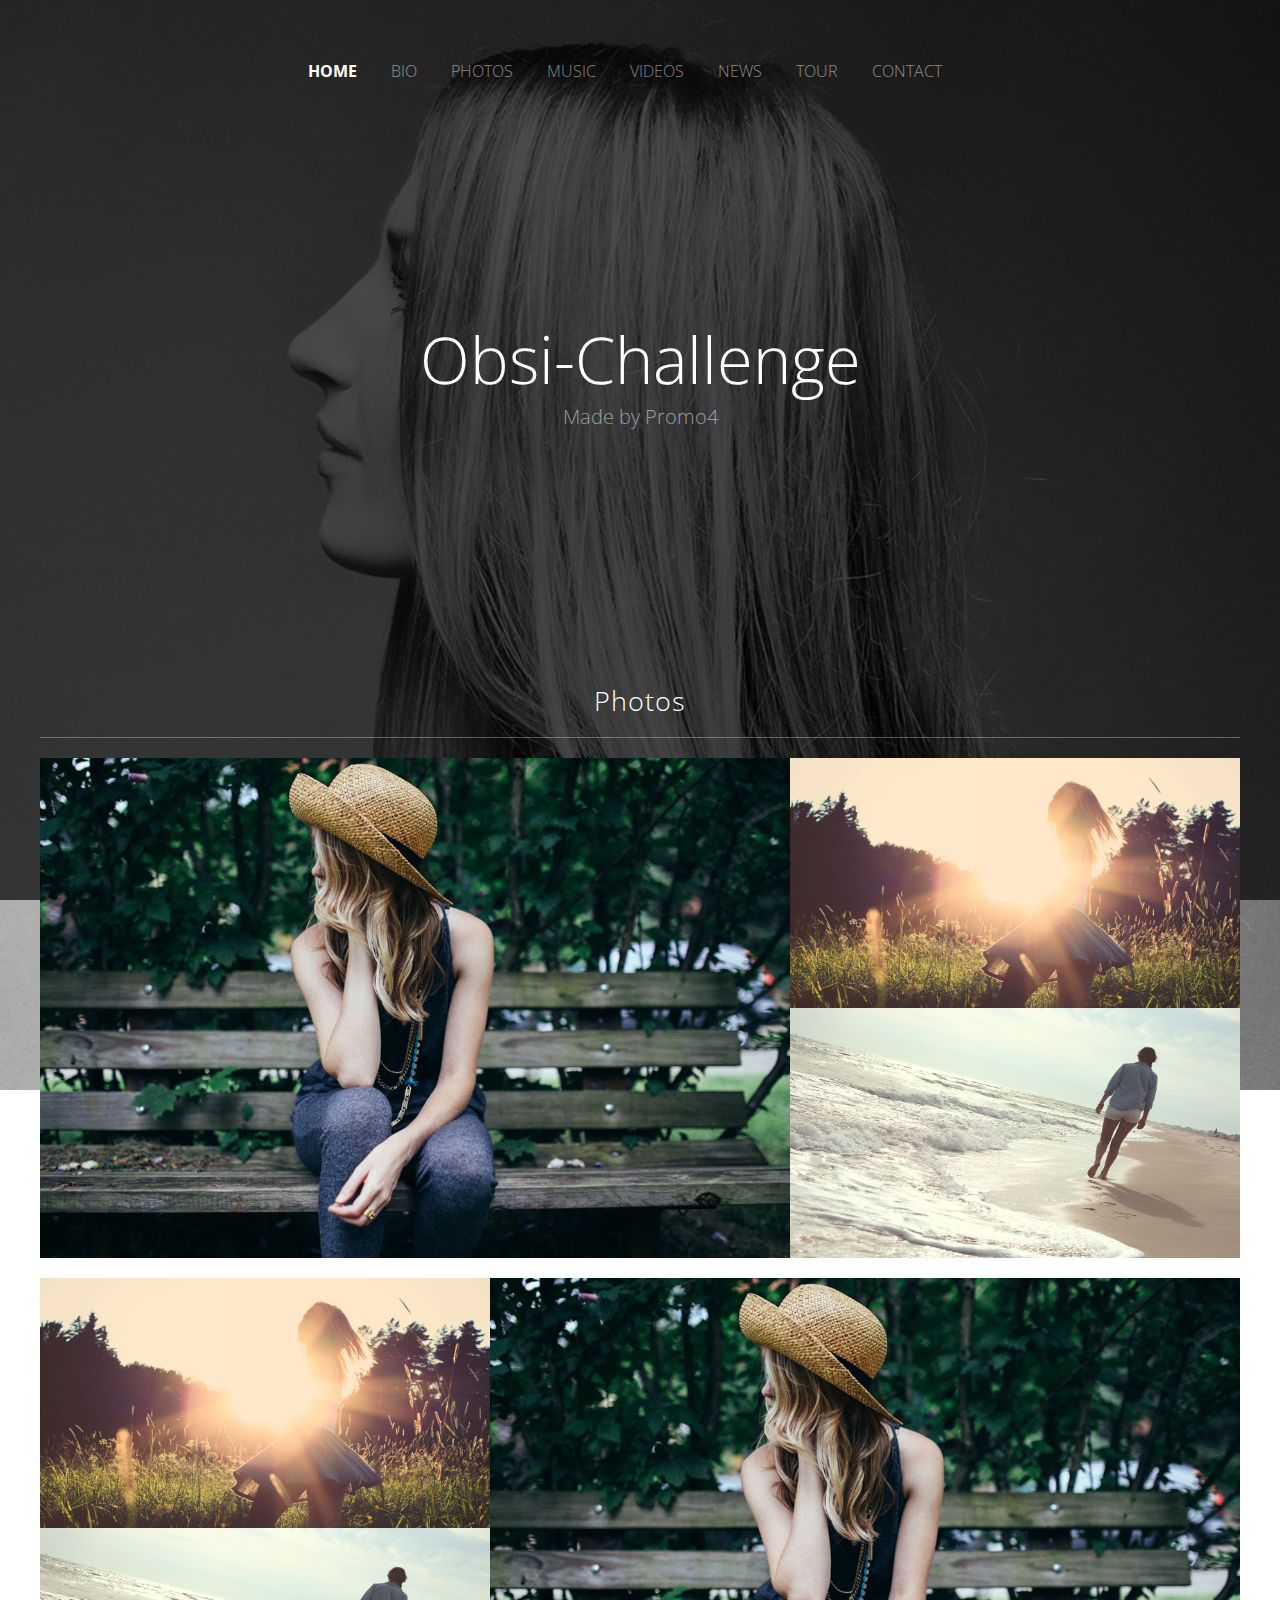
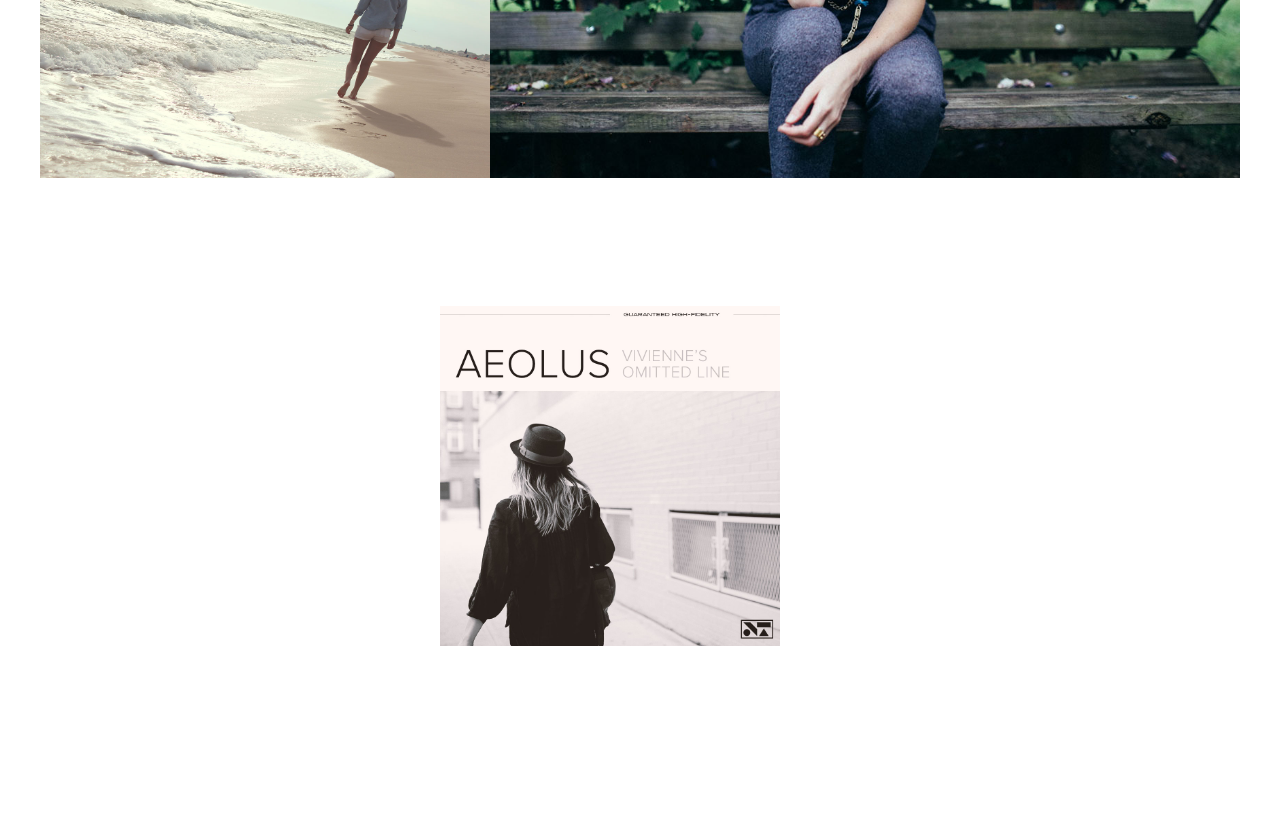
<file: html/photos.html>
<!DOCTYPE html>
<html lang="en">
<head>
  <meta charset="UTF-8">
  <link rel="stylesheet" href="https://maxcdn.bootstrapcdn.com/font-awesome/4.5.0/css/font-awesome.min.css">
  <link href='https://fonts.googleapis.com/css?family=Open+Sans:400,300,700,600' rel='stylesheet' type='text/css'>
  <link rel="stylesheet" href="../css/normalize.css">
  <link rel="stylesheet" href="../style.css">
  <title>ObsiRailsChallenge - Photos</title>
</head>
<body>
  <header>
    <nav>
      <ul>
        <li><a href="../index.html">HOME</a></li>
        <li><a href="bio.html">BIO</a></li>
        <li><a href="photos.html">PHOTOS</a></li>
        <li><a href="music.html">MUSIC</a></li>
        <li><a href="video.html">VIDEOS</a></li>
        <li><a href="news.html">NEWS</a></li>
        <li><a href="tour.html">TOUR</a></li>
        <li><a href="contact.html">CONTACT</a></li>
      </ul>
    </nav>
    <div class="kicker">
      <h1>Obsi-Challenge</h1>
      <p>Made by Promo4</p>
    </div>
  </header>
    <div class="photos-wrapper">
      <h1>Photos</h1>
      <div class="photos-maincontent">
        <div class="flexy-photo">
          <div class="left-flexy">
            <img src="../images/gallery-09.jpg" alt="">
          </div>
          <div class="right-flexy">
            <img src="../images/gallery-04.jpg" alt="">
            <img src="../images/gallery-05.jpg" alt="">

          </div>
        </div>
      </div>
      <div class="photos-maincontent photos">
        <div class="flexy-photo">
          <div class="left-flexy">
            <img src="../images/gallery-09.jpg" alt="">
          </div>
          <div class="right-flexy">
            <img src="../images/gallery-04.jpg" alt="">
            <img src="../images/gallery-05.jpg" alt="">

          </div>
        </div>
      </div>
    </div>
    <footer>
      <div class="footer-content">
        <div class="footer-card">
          <h3>ABOUT OBSIDIAN</h3>
          <p>
            Lorem ipsum dolor sit amet, consectetur adipisicing elit, sed do eiusmod tempor incididunt ut labore et dolore magna aliqua. Ut enim ad minim veniam, quis nostrud exercitation ullamco laboris nisi ut aliquip ex ea commodo consequat. Duis aute irure dolor in reprehenderit in voluptate velit esse cillum dolore eu fugiat.
          </p>
        </div>
        <div class="footer-card">
          <h3>VIVIENNE'S OMITTED LINE</h3>
          <img src="../images/album-03.jpg" alt="">
        </div>
        <div class="footer-card">
          <h3>RECENT POSTS</h3>
          <ul>
            <li>
              <p class="footer-card-title">Welcome to my house Be yourself you really worth it</p>
              <p>April, 01 2016</p>
            </li>
            <li>
              <p class="footer-card-title">Welcome to my house</p>
              <p>April, 01 2016</p>
            </li>
            <li>
              <p class="footer-card-title">Welcome to my house</p>
              <p>April, 01 2016</p>
            </li>
          </ul>
        </div>
      </div>
      <div class="nav-links">
        <a href=""><i class="fa fa-twitter"></i></a>
        <a href=""><i class="fa fa-facebook"></i></a>
        <a href=""><i class="fa fa-instagram"></i></a>
        <a href=""><i class="fa fa-youtube"></i></a>
        <a href=""><i class="fa fa-vimeo"></i></a>
        <a href=""><i class="fa fa-amazon"></i></a>
        <a href=""><i class="fa fa-apple"></i></a>
        <a href=""><i class="fa fa-soundcloud"></i></a>
        <a href="https://github.com/MehdiAlouafi"><i class="fa fa-github"></i></a>
        <a href=""><i class="fa fa-spotify"></i></a>

      </div>
      <p>&copy; OBSIDIAN MUSIC THEME BY AUDIOTHEME</p>
    </footer>


</body>
</html>
</file>
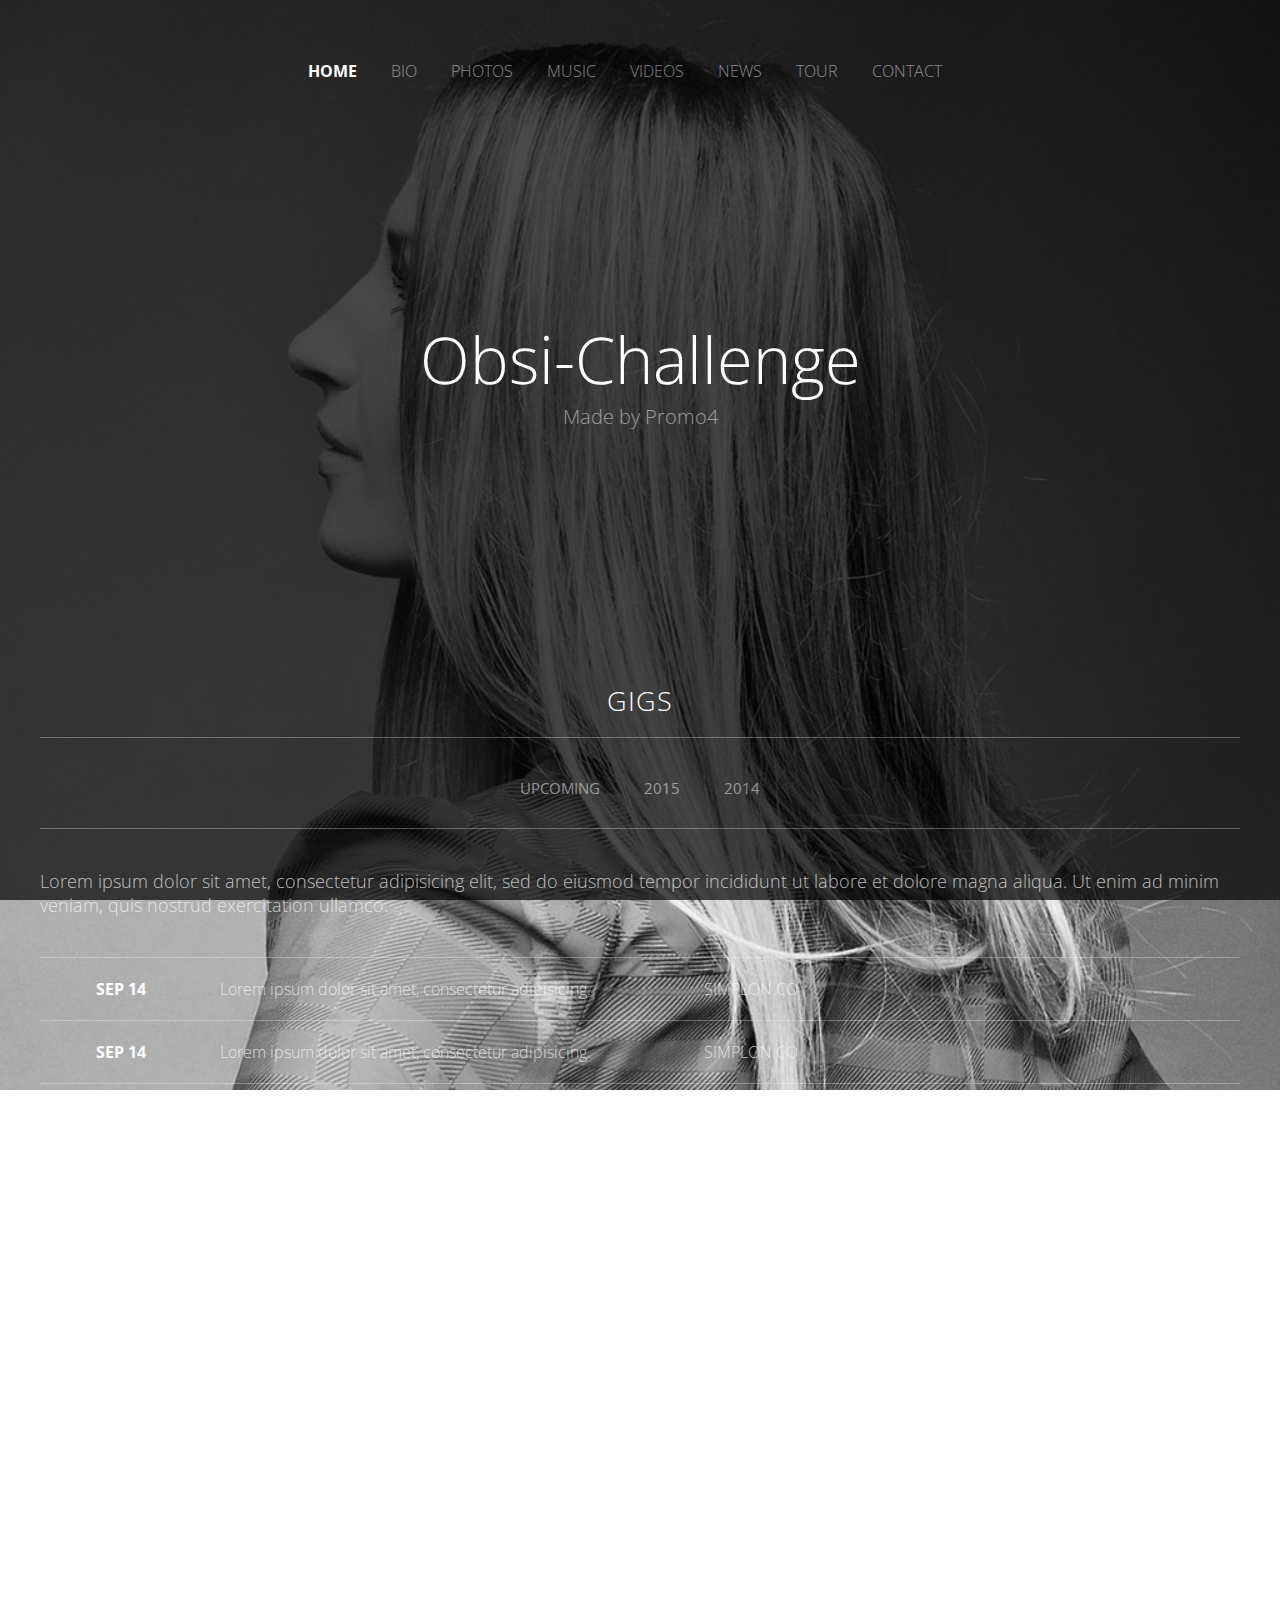
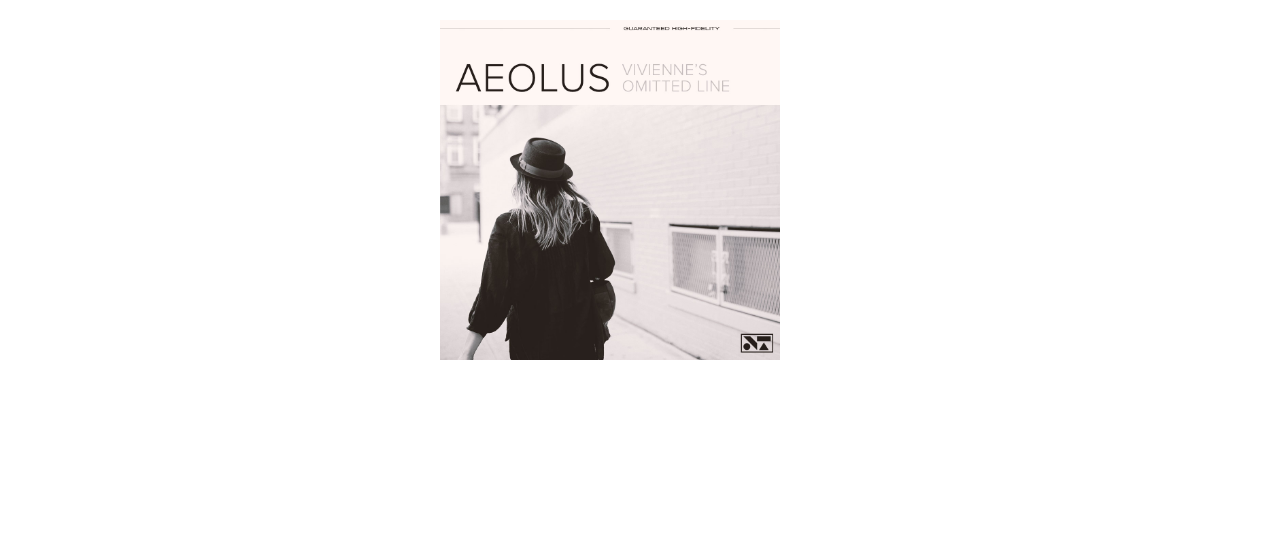
<file: html/tour.html>
<!DOCTYPE html>
<html lang="en">
<head>
  <meta charset="UTF-8">
  <link rel="stylesheet" href="https://maxcdn.bootstrapcdn.com/font-awesome/4.5.0/css/font-awesome.min.css">
  <link href='https://fonts.googleapis.com/css?family=Open+Sans:400,300,700,600' rel='stylesheet' type='text/css'>
  <link rel="stylesheet" href="../css/normalize.css">
  <link rel="stylesheet" href="../style.css">
  <title>ObsiRailsChallenge - Tour</title>
</head>
<body>
  <header>
    <nav>
      <ul>
        <li><a href="../index.html">HOME</a></li>
        <li><a href="bio.html">BIO</a></li>
        <li><a href="photos.html">PHOTOS</a></li>
        <li><a href="music.html">MUSIC</a></li>
        <li><a href="video.html">VIDEOS</a></li>
        <li><a href="news.html">NEWS</a></li>
        <li><a href="tour.html">TOUR</a></li>
        <li><a href="contact.html">CONTACT</a></li>
      </ul>
    </nav>
    <div class="kicker">
      <h1>Obsi-Challenge</h1>
      <p>Made by Promo4</p>
    </div>
  </header>
    <div class="tour-wrapper">
      <h1>GIGS</h1>
      <div class="tour-maincontent">
        <div class="tour-nav">
          <a href="">UPCOMING</a>
          <a href="">2015</a>
          <a href="">2014</a>
        </div>
        <p>Lorem ipsum dolor sit amet, consectetur adipisicing elit, sed do eiusmod tempor incididunt ut labore et dolore magna aliqua. Ut enim ad minim veniam, quis nostrud exercitation ullamco.</p>
        <ul>
          <li>
            <p class="tour-li-strong">SEP 14</p>
            <p>Lorem ipsum dolor sit amet, consectetur adipisicing.</p>
            <p>SIMPLON.CO</p>
          </li>
          <li>
            <p class="tour-li-strong">SEP 14</p>
            <p>Lorem ipsum dolor sit amet, consectetur adipisicing.</p>
            <p>SIMPLON.CO</p>
          </li>
          <li>
            <p class="tour-li-strong">SEP 14</p>
            <p>Lorem ipsum dolor sit amet, consectetur adipisicing.</p>
            <p>SIMPLON.CO</p>
          </li>
          <li>
            <p class="tour-li-strong">SEP 14</p>
            <p>Lorem ipsum dolor sit amet, consectetur adipisicing.</p>
            <p>SIMPLON.CO</p>
          </li>
          <li>
            <p class="tour-li-strong">SEP 14</p>
            <p>Lorem ipsum dolor sit amet, consectetur adipisicing.</p>
            <p>SIMPLON.CO</p>
          </li>
          <li>
            <p class="tour-li-strong">SEP 14</p>
            <p>Lorem ipsum dolor sit amet, consectetur adipisicing.</p>
            <p>SIMPLON.CO</p>
          </li>
          <li>
            <p class="tour-li-strong">SEP 14</p>
            <p>Lorem ipsum dolor sit amet, consectetur adipisicing.</p>
            <p>SIMPLON.CO</p>
          </li>
          <li>
            <p class="tour-li-strong">SEP 14</p>
            <p>Lorem ipsum dolor sit amet, consectetur adipisicing.</p>
            <p>SIMPLON.CO</p>
          </li>
        </ul>
      </div>
    </div>
    <footer>
      <div class="footer-content">
        <div class="footer-card">
          <h3>ABOUT OBSIDIAN</h3>
          <p>
            Lorem ipsum dolor sit amet, consectetur adipisicing elit, sed do eiusmod tempor incididunt ut labore et dolore magna aliqua. Ut enim ad minim veniam, quis nostrud exercitation ullamco laboris nisi ut aliquip ex ea commodo consequat. Duis aute irure dolor in reprehenderit in voluptate velit esse cillum dolore eu fugiat.
          </p>
        </div>
        <div class="footer-card">
          <h3>VIVIENNE'S OMITTED LINE</h3>
          <img src="../images/album-03.jpg" alt="">
        </div>
        <div class="footer-card">
          <h3>RECENT POSTS</h3>
          <ul>
            <li>
              <p class="footer-card-title">Welcome to my house Be yourself you really worth it</p>
              <p>April, 01 2016</p>
            </li>
            <li>
              <p class="footer-card-title">Welcome to my house</p>
              <p>April, 01 2016</p>
            </li>
            <li>
              <p class="footer-card-title">Welcome to my house</p>
              <p>April, 01 2016</p>
            </li>
          </ul>
        </div>
      </div>
      <div class="nav-links">
        <a href=""><i class="fa fa-twitter"></i></a>
        <a href=""><i class="fa fa-facebook"></i></a>
        <a href=""><i class="fa fa-instagram"></i></a>
        <a href=""><i class="fa fa-youtube"></i></a>
        <a href=""><i class="fa fa-vimeo"></i></a>
        <a href=""><i class="fa fa-amazon"></i></a>
        <a href=""><i class="fa fa-apple"></i></a>
        <a href=""><i class="fa fa-soundcloud"></i></a>
        <a href="https://github.com/MehdiAlouafi"><i class="fa fa-github"></i></a>
        <a href=""><i class="fa fa-spotify"></i></a>

      </div>
      <p>&copy; OBSIDIAN MUSIC THEME BY AUDIOTHEME</p>
    </footer>
</body>
</html>
</file>
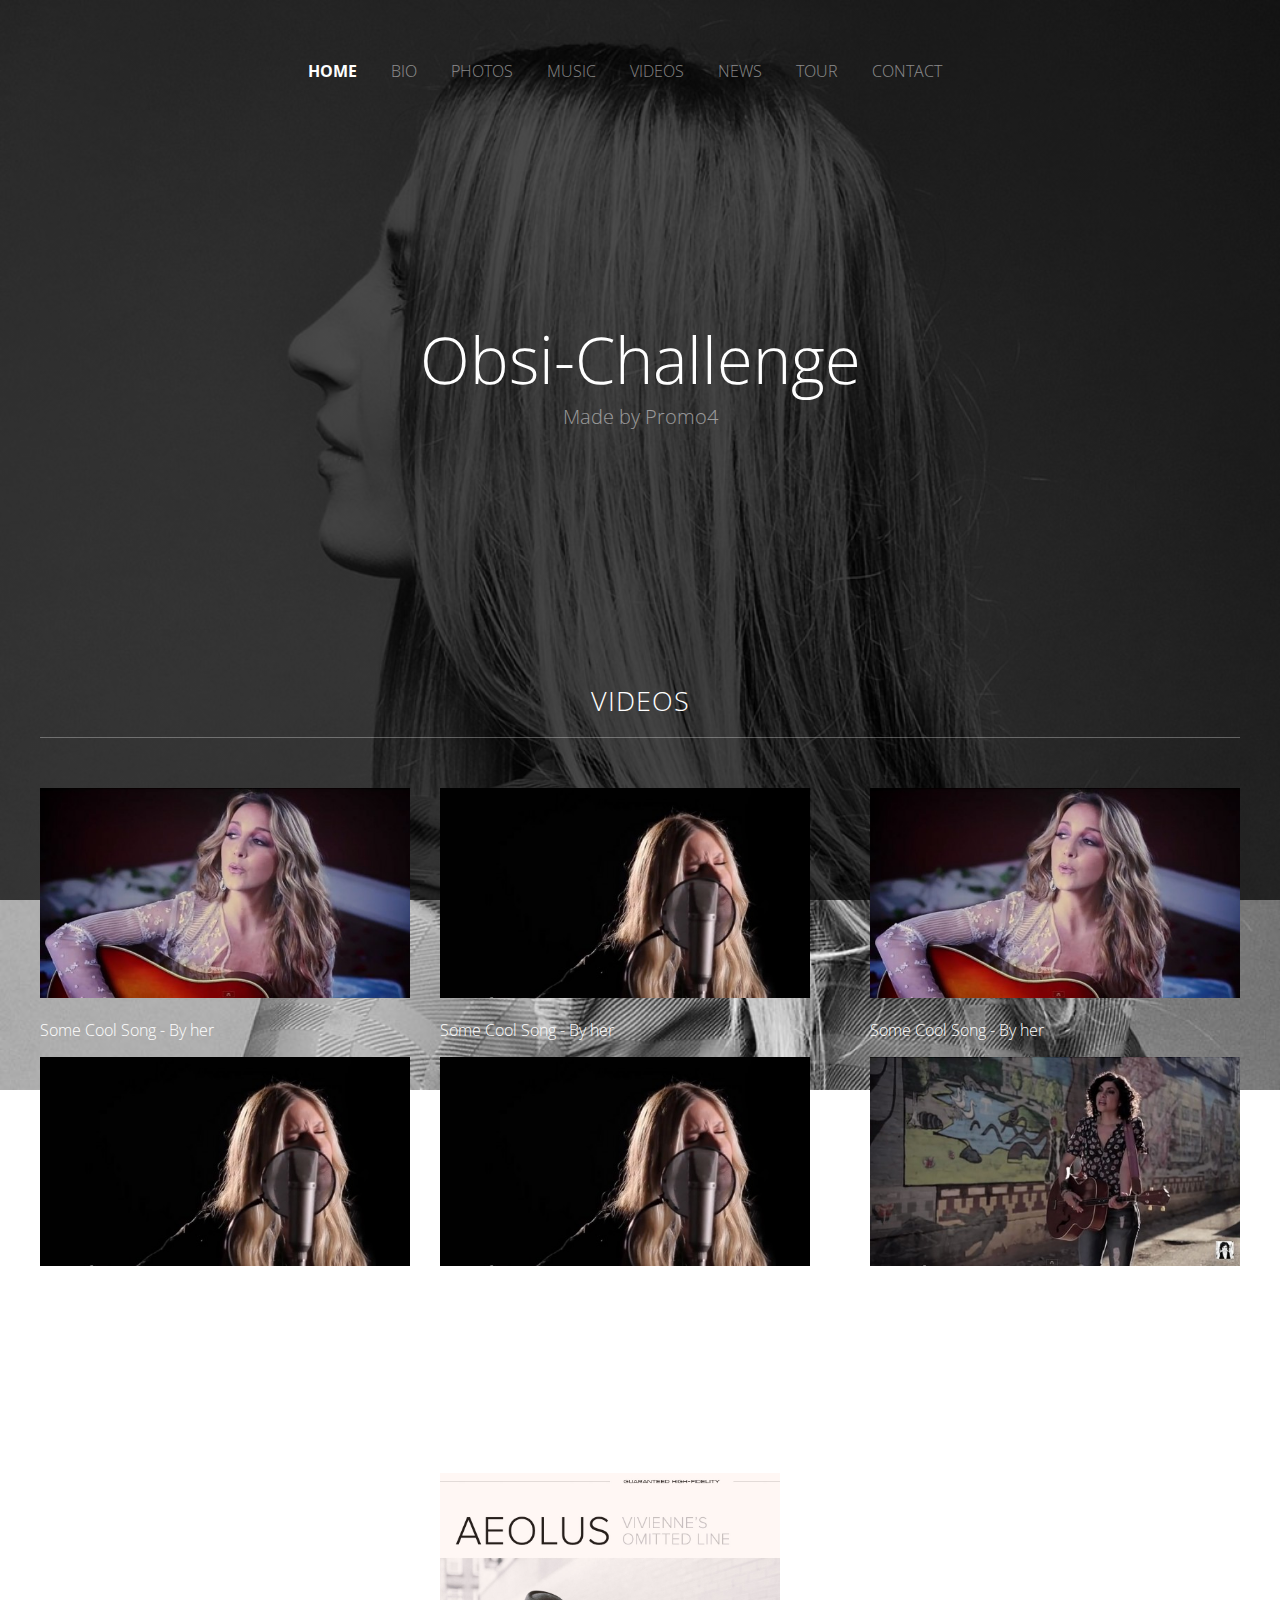
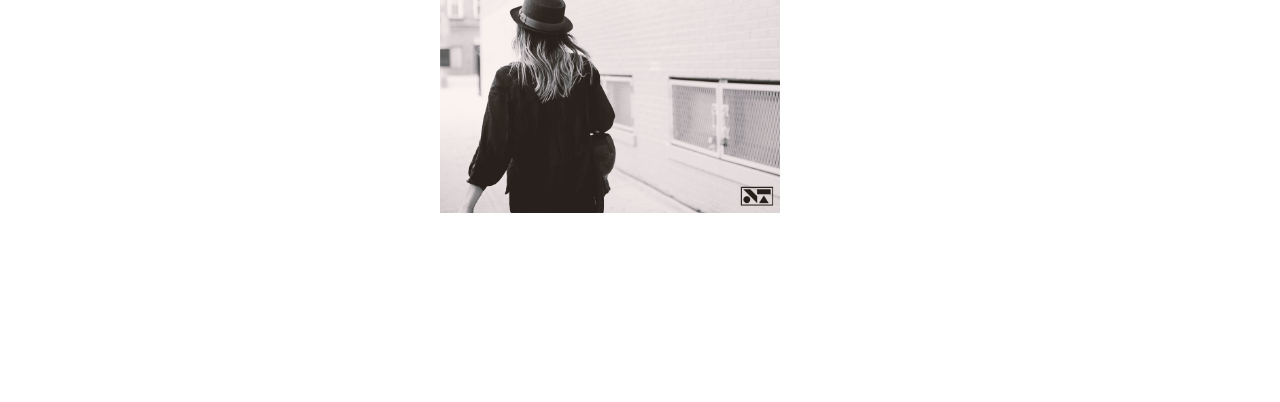
<file: html/video.html>
<!DOCTYPE html>
<html lang="en">
<head>
  <meta charset="UTF-8">
  <link rel="stylesheet" href="https://maxcdn.bootstrapcdn.com/font-awesome/4.5.0/css/font-awesome.min.css">
  <link href='https://fonts.googleapis.com/css?family=Open+Sans:400,300,700,600' rel='stylesheet' type='text/css'>
  <link rel="stylesheet" href="../css/normalize.css">
  <link rel="stylesheet" href="../style.css">
  <title>ObsiRailsChallenge - Videos</title>
</head>
<body>
  <header>
    <nav>
      <ul>
        <li><a href="../index.html">HOME</a></li>
        <li><a href="bio.html">BIO</a></li>
        <li><a href="photos.html">PHOTOS</a></li>
        <li><a href="music.html">MUSIC</a></li>
        <li><a href="video.html">VIDEOS</a></li>
        <li><a href="news.html">NEWS</a></li>
        <li><a href="tour.html">TOUR</a></li>
        <li><a href="contact.html">CONTACT</a></li>
      </ul>
    </nav>
    <div class="kicker">
      <h1>Obsi-Challenge</h1>
      <p>Made by Promo4</p>
    </div>
  </header>
  <div class="video-wrapper">
    <h1>Videos</h1>
    <div class="video-maincontent">
      <div class="thumbnail-video padding-right">
        <img src="../images/video-like-a-rose-530x300.jpg" alt="">
        <h3>Some Cool Song - By her</h3>
      </div>
      <div class="thumbnail-video padding-right">
        <img src="../images/video-waitin-on-june-530x300.jpg" alt="">
        <h3>Some Cool Song - By her</h3>

      </div>
      <div class="thumbnail-video padding-left">
        <img src="../images/video-like-a-rose-530x300.jpg" alt="">
        <h3>Some Cool Song - By her</h3>
      </div>
      <div class="thumbnail-video padding-right">
        <img src="../images/video-waitin-on-june-530x300.jpg" alt="">
        <h3>Some Cool Song - By her</h3>
      </div>
      <div class="thumbnail-video padding-right">
        <img src="../images/video-waitin-on-june-530x300.jpg" alt="">
        <h3>Some Cool Song - By her</h3>
      </div>
      <div class="thumbnail-video padding-left">
        <img src="../images/video-big-love-550-530x300.jpg" alt="">
        <h3>Some Cool Song - By her</h3>
      </div>
    </div>
  </div>
  <footer>
    <div class="footer-content">
      <div class="footer-card">
        <h3>ABOUT OBSIDIAN</h3>
        <p>
          Lorem ipsum dolor sit amet, consectetur adipisicing elit, sed do eiusmod tempor incididunt ut labore et dolore magna aliqua. Ut enim ad minim veniam, quis nostrud exercitation ullamco laboris nisi ut aliquip ex ea commodo consequat. Duis aute irure dolor in reprehenderit in voluptate velit esse cillum dolore eu fugiat.
        </p>
      </div>
      <div class="footer-card">
        <h3>VIVIENNE'S OMITTED LINE</h3>
        <img src="../images/album-03.jpg" alt="">
      </div>
      <div class="footer-card">
        <h3>RECENT POSTS</h3>
        <ul>
          <li>
            <p class="footer-card-title">Welcome to my house Be yourself you really worth it</p>
            <p>April, 01 2016</p>
          </li>
          <li>
            <p class="footer-card-title">Welcome to my house</p>
            <p>April, 01 2016</p>
          </li>
          <li>
            <p class="footer-card-title">Welcome to my house</p>
            <p>April, 01 2016</p>
          </li>
        </ul>
      </div>
    </div>
    <div class="nav-links">
      <a href=""><i class="fa fa-twitter"></i></a>
      <a href=""><i class="fa fa-facebook"></i></a>
      <a href=""><i class="fa fa-instagram"></i></a>
      <a href=""><i class="fa fa-youtube"></i></a>
      <a href=""><i class="fa fa-vimeo"></i></a>
      <a href=""><i class="fa fa-amazon"></i></a>
      <a href=""><i class="fa fa-apple"></i></a>
      <a href=""><i class="fa fa-soundcloud"></i></a>
      <a href="https://github.com/MehdiAlouafi"><i class="fa fa-github"></i></a>
      <a href=""><i class="fa fa-spotify"></i></a>

    </div>
    <p>&copy; OBSIDIAN MUSIC THEME BY AUDIOTHEME</p>
  </footer>
</body>
</html>
</file>
<file: style.css>
@import url('css/style-home.css');
@import url('css/style-bio.css');
@import url('css/style-video.css');
@import url('css/style-music.css');
@import url('css/style-contact.css');
@import url('css/style-tour.css');
@import url('css/style-news.css');
@import url('css/style-photos.css');
</file>
